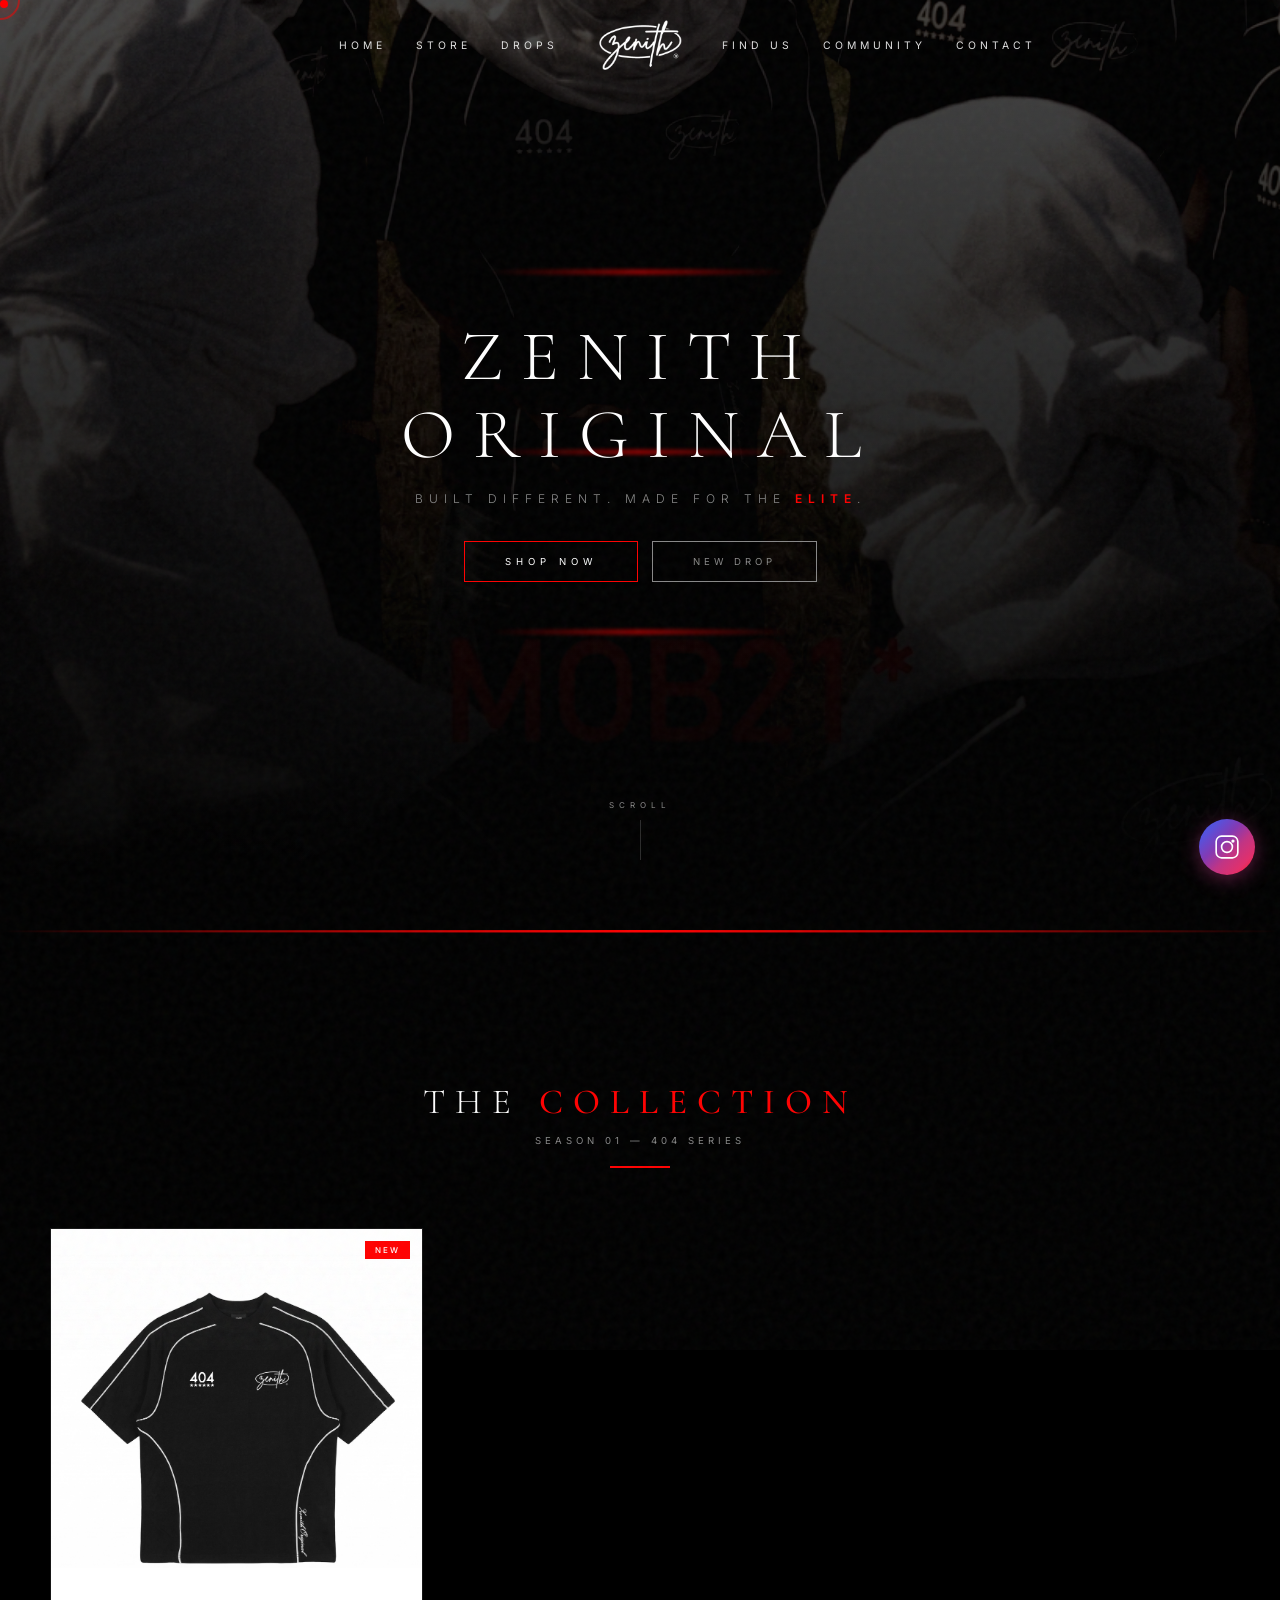
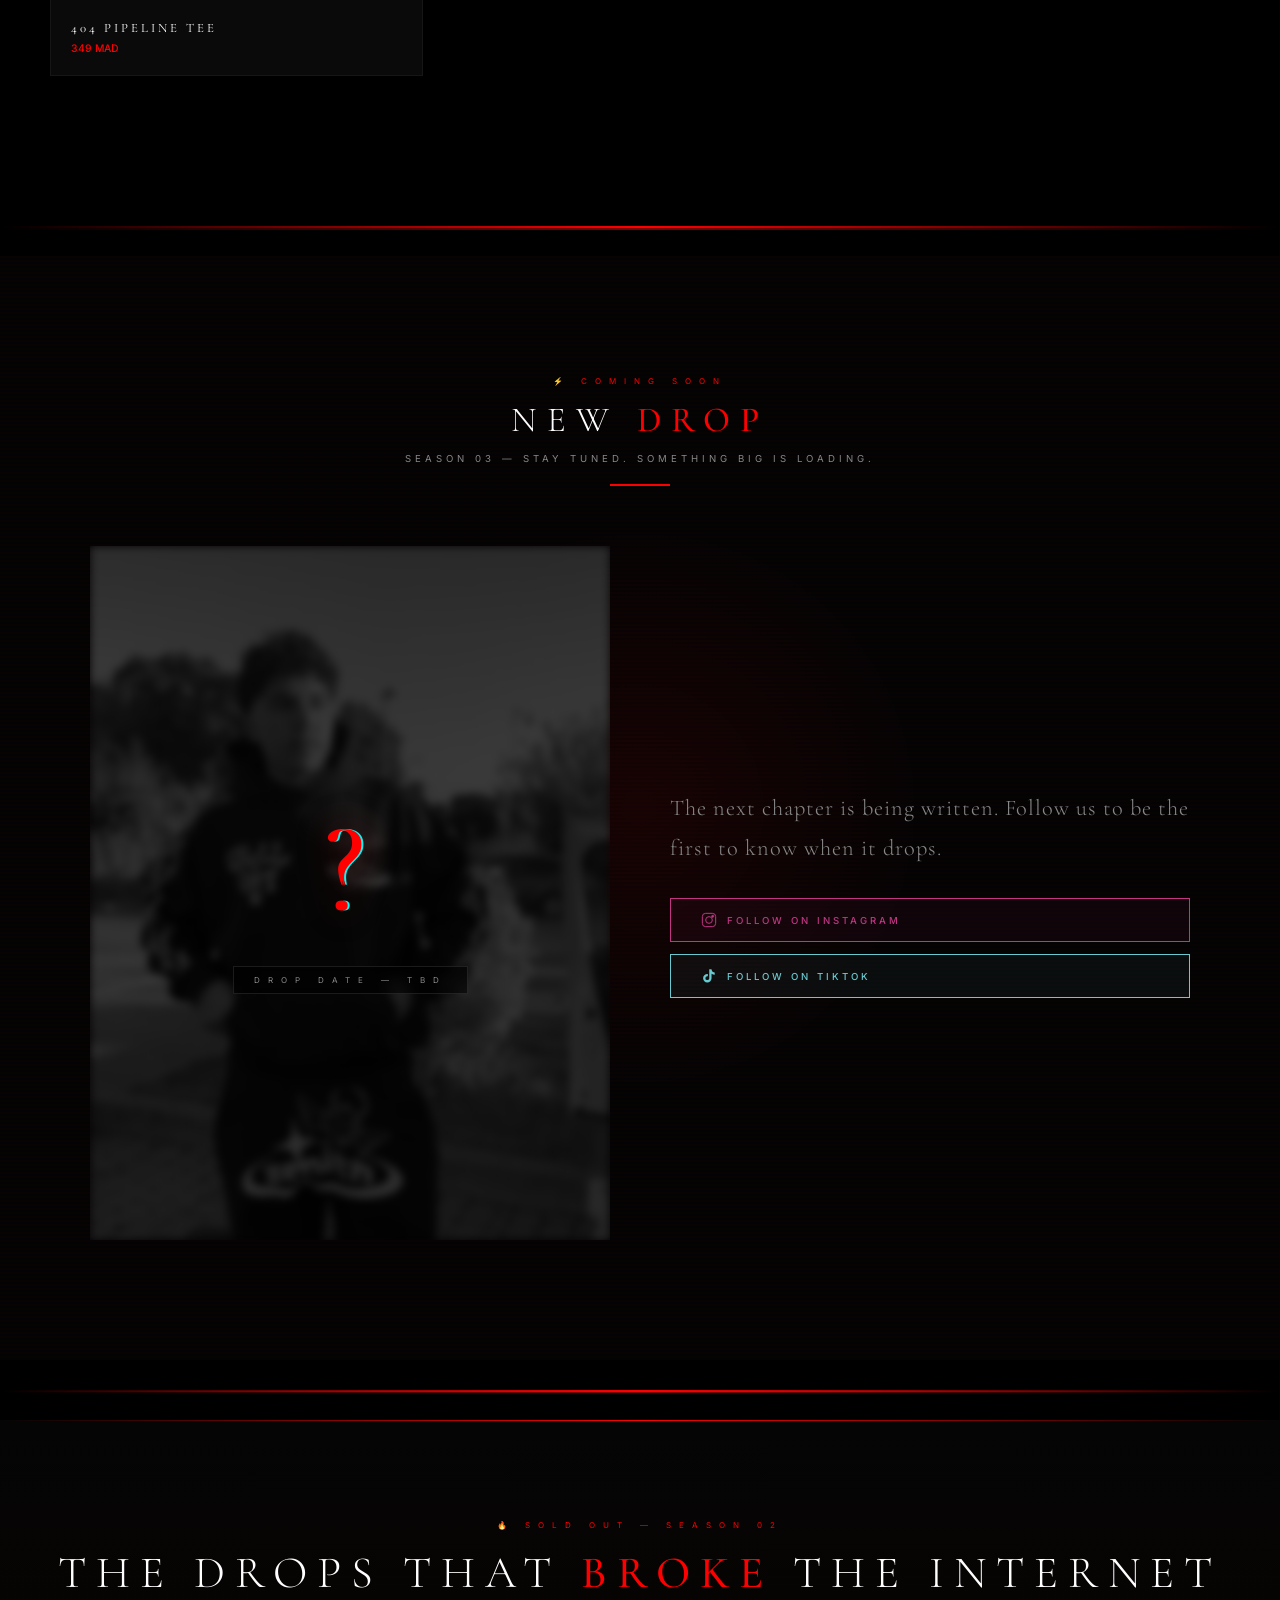
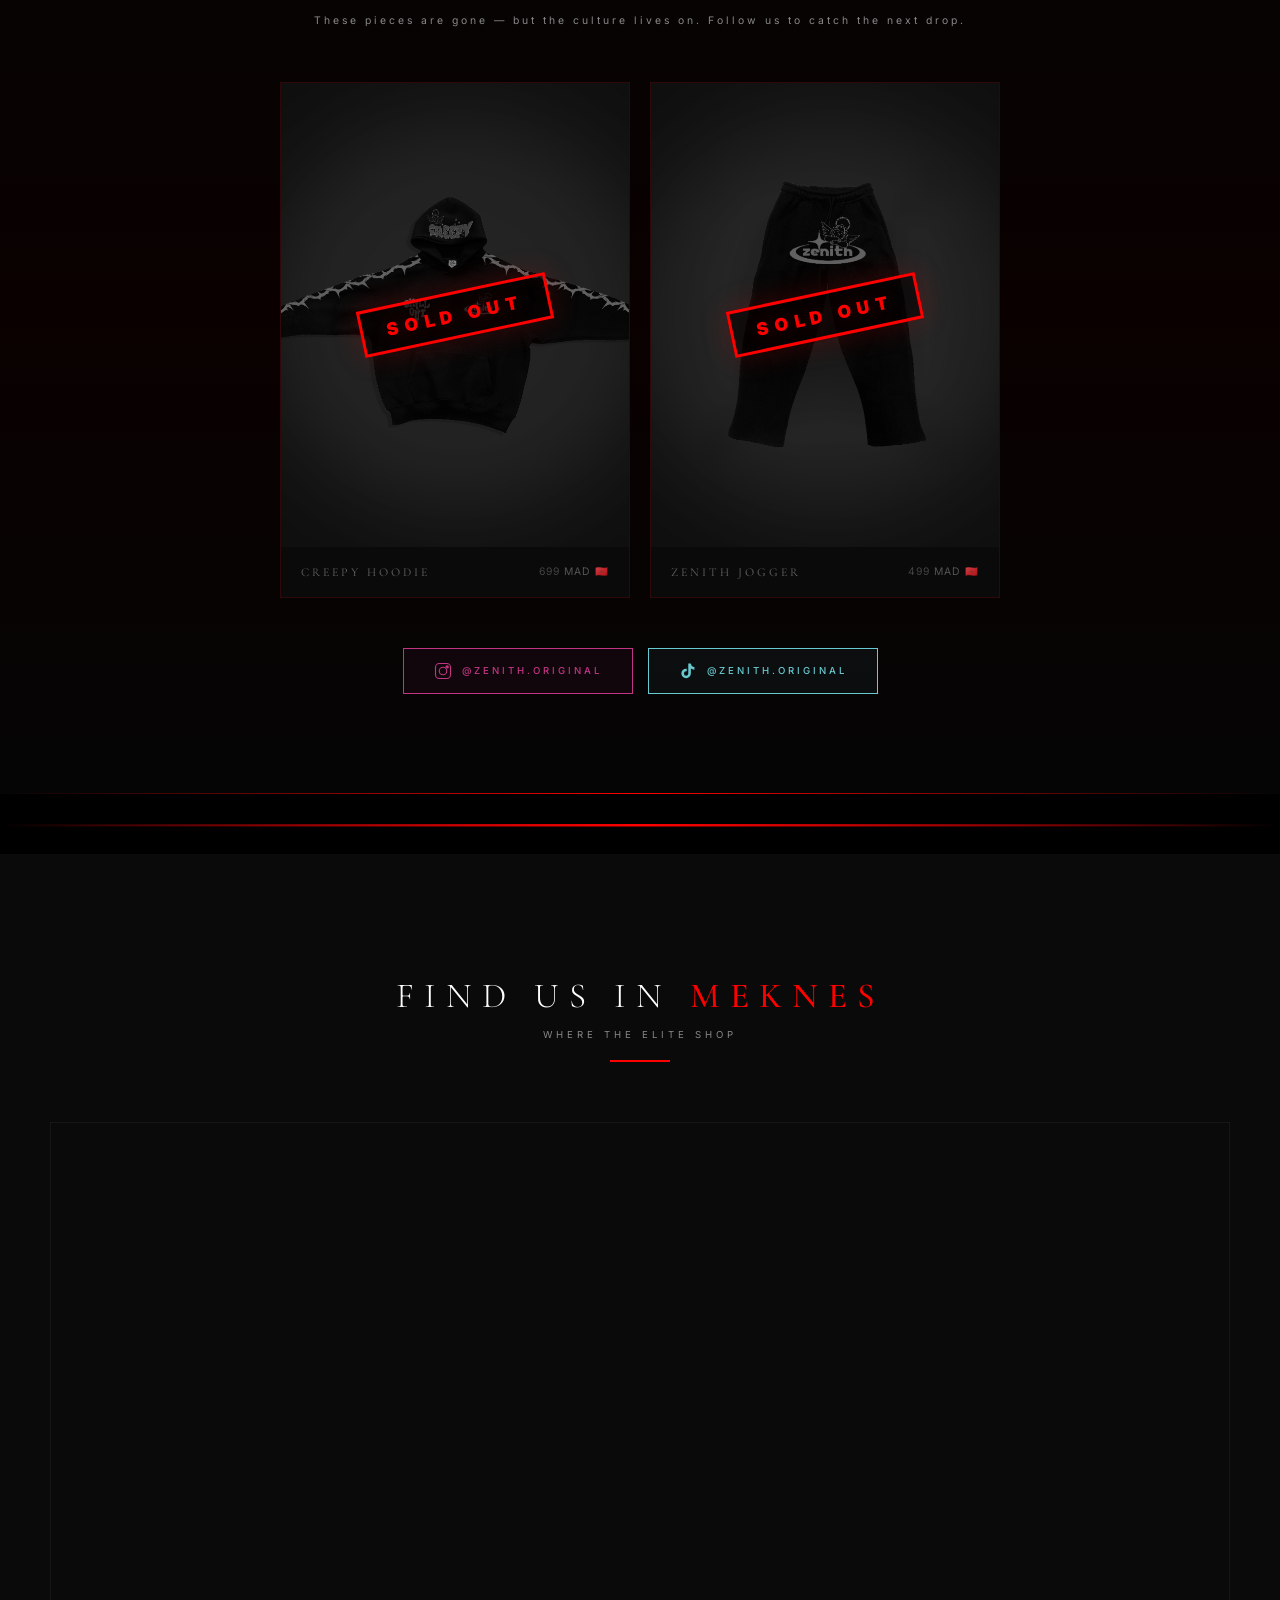
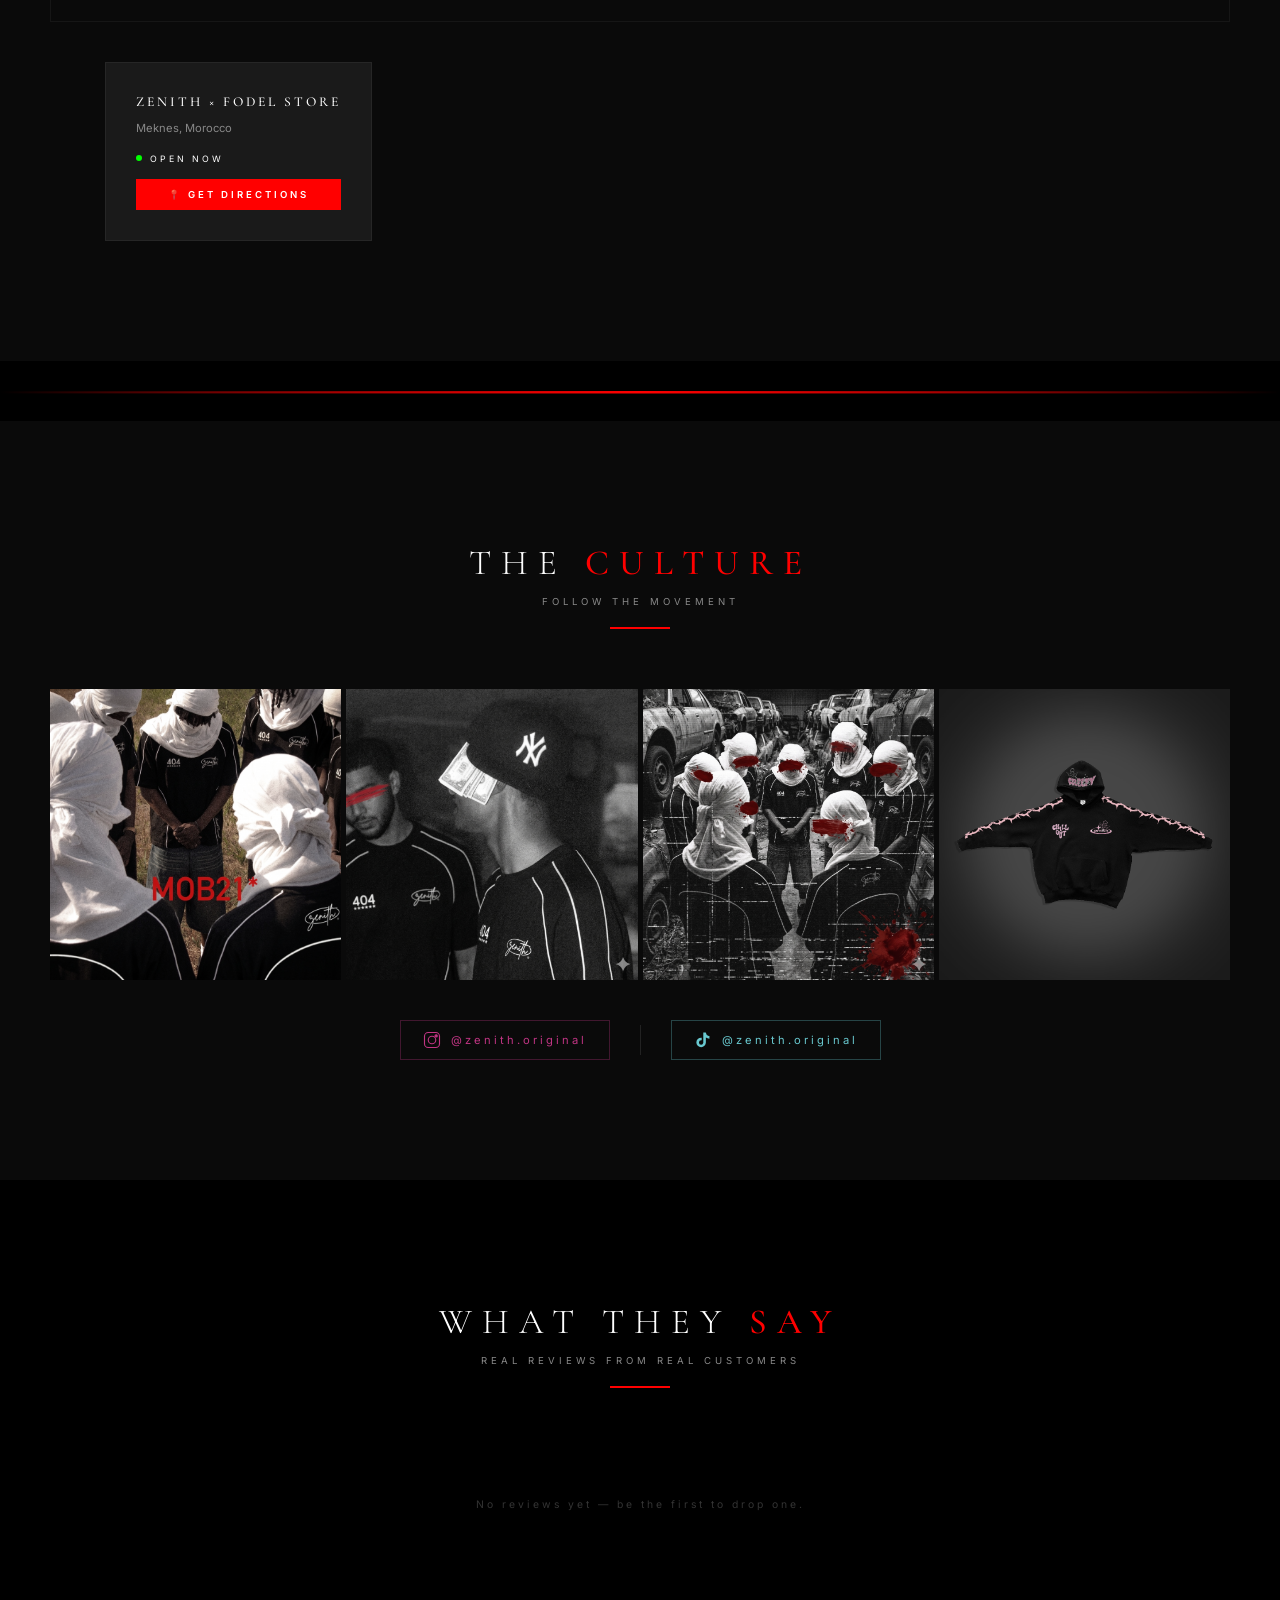
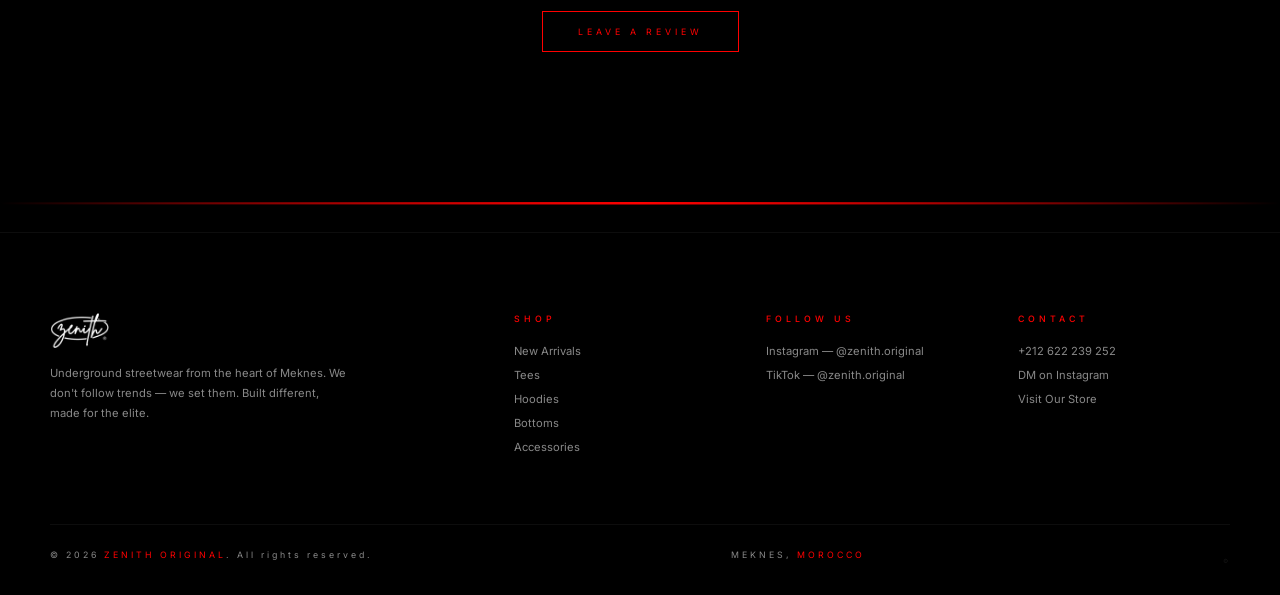
<file: index.html>
<!DOCTYPE html>
<html lang="en">
<head>
  <meta charset="UTF-8">
  <meta name="viewport" content="width=device-width, initial-scale=1.0">
  <meta name="description" content="ZENITH ORIGINAL — Underground streetwear from Meknes, Morocco. Built different. Made for the elite.">
  <title>ZENITH ORIGINAL — Built Different</title>
  <link rel="stylesheet" href="styles.css">
  <link rel="icon" type="image/svg+xml" href="data:image/svg+xml,%3Csvg xmlns='http://www.w3.org/2000/svg' viewBox='0 0 32 32'%3E%3Ctext y='28' font-size='28'%3E⚡%3C/text%3E%3C/svg%3E">
</head>
<body>
  <!-- Custom Cursor -->
  <div class="cursor-dot" id="cursorDot"></div>
  <div class="cursor-ring" id="cursorRing"></div>

  <!-- Grain Overlay -->
  <div class="grain-overlay"></div>

  <!-- Red Flash Effect -->
  <div class="red-flash" id="redFlash"></div>

  <!-- Loading Screen -->
  <div class="loading-screen" id="loadingScreen">
    <div class="loading-logo">
      <img src="assets/images/logo-new.png" alt="Zenith Logo">
    </div>
    <div class="loading-bar-container">
      <div class="loading-bar" id="loadingBar"></div>
    </div>
    <div class="loading-text">INITIALIZING</div>
  </div>

  <!-- Navbar -->
  <nav class="navbar" id="navbar">
    <div class="nav-links nav-left">
      <a href="#home">Home</a>
      <a href="#store">Store</a>
      <a href="#drop">Drops</a>
    </div>
    <a href="#" class="nav-logo">
      <img src="assets/images/logo-new.png" alt="Zenith Original">
    </a>
    <div class="nav-links nav-right">
      <a href="#locator">Find Us</a>
      <a href="#instagram">Community</a>
      <a href="tel:0622239252">Contact</a>
    </div>
    <button class="hamburger" id="hamburger" aria-label="Menu">
      <span></span><span></span><span></span>
    </button>
  </nav>

  <!-- Mobile Menu -->
  <div class="mobile-menu" id="mobileMenu">
    <a href="#home">Home</a>
    <a href="#store">Store</a>
    <a href="#drop">Drops</a>
    <a href="#locator">Find Us</a>
    <a href="#instagram">Community</a>
    <a href="tel:0622239252">Contact</a>
  </div>

  <!-- Hero Section -->
  <section class="hero" id="home">
    <div class="hero-bg">
      <div class="hero-slide active">
        <img src="assets/images/hero-crew.jpg" alt="Zenith Crew MOB21">
      </div>
      <div class="hero-slide">
        <img src="assets/images/hero-money.jpg" alt="Zenith Money">
      </div>
      <div class="hero-slide">
        <img src="assets/images/hero-redstreak.jpg" alt="Zenith Red Streak">
      </div>
    </div>
    <div class="hero-overlay"></div>
    <div class="hero-red-streak" style="top:30%"></div>
    <div class="hero-red-streak" style="top:50%"></div>
    <div class="hero-red-streak" style="top:70%"></div>
    <div class="hero-content">
      <h1 id="heroTitle">ZENITH<br>ORIGINAL</h1>
      <p class="subtitle">Built different. Made for the <span>elite</span>.</p>
      <div class="hero-cta-group">
        <a href="#store" class="hero-cta">Shop Now</a>
        <a href="#drop" class="hero-cta hero-cta-drop">New Drop</a>
      </div>
    </div>
    <div class="scroll-indicator">
      <span>Scroll</span>
      <div class="scroll-line"></div>
    </div>
  </section>

  <!-- Glitch Divider -->
  <div class="glitch-divider"></div>

  <!-- Store Section -->
  <section class="store-section" id="store">
    <div class="section-header reveal">
      <h2>THE <span>COLLECTION</span></h2>
      <p>Season 01 — 404 Series</p>
      <div class="section-divider"></div>
    </div>
    <div class="product-grid" id="collectionGrid">
      <!-- Products loaded dynamically from localStorage -->
    </div>
  </section>

  <!-- Glitch Divider -->
  <div class="glitch-divider"></div>

  <!-- New Drop Section (Coming Soon Teaser) -->
  <section class="drop-section drop-teaser" id="drop">
    <div class="drop-teaser-bg"></div>
    <div class="section-header reveal">
      <div class="drop-teaser-badge">⚡ COMING SOON</div>
      <h2>NEW <span>DROP</span></h2>
      <p>Season 03 — Stay tuned. Something big is loading.</p>
      <div class="section-divider"></div>
    </div>
    <div class="drop-teaser-content reveal">
      <div class="drop-teaser-img">
        <img src="assets/images/drop-model.jpg" alt="Zenith Drop Teaser">
        <div class="drop-teaser-overlay">
          <div class="drop-teaser-glitch">?</div>
          <p class="drop-teaser-hint">DROP DATE — TBD</p>
        </div>
      </div>
      <div class="drop-teaser-info">
        <p class="drop-teaser-desc">The next chapter is being written. Follow us to be the first to know when it drops.</p>
        <div class="drop-teaser-socials">
          <a href="https://instagram.com/zenith.original" target="_blank" class="fso-social-btn fso-ig">
            <svg width="16" height="16" viewBox="0 0 24 24" fill="none" stroke="currentColor" stroke-width="1.5"><rect x="2" y="2" width="20" height="20" rx="5"/><circle cx="12" cy="12" r="5"/><circle cx="17.5" cy="6.5" r="1.5" fill="currentColor"/></svg>
            Follow on Instagram
          </a>
          <a href="https://tiktok.com/@zenith.original" target="_blank" class="fso-social-btn fso-tt">
            <svg width="16" height="16" viewBox="0 0 24 24" fill="currentColor"><path d="M19.59 6.69a4.83 4.83 0 01-3.77-4.25V2h-3.45v13.67a2.89 2.89 0 01-2.88 2.5 2.89 2.89 0 01-2.89-2.89 2.89 2.89 0 012.89-2.89c.28 0 .54.04.79.1V9.01a6.33 6.33 0 00-.79-.05 6.34 6.34 0 00-6.34 6.34 6.34 6.34 0 006.34 6.34 6.34 6.34 0 006.33-6.34V8.75a8.16 8.16 0 004.77 1.53V6.83a4.85 4.85 0 01-1-.14z"/></svg>
            Follow on TikTok
          </a>
        </div>
      </div>
    </div>
  </section>

  <!-- Glitch Divider -->
  <div class="glitch-divider"></div>

  <!-- Sold Out Archive (directly below New Drop) -->
  <section class="featured-soldout-section" id="featured">
    <div class="fso-banner reveal">
      <div class="fso-label">🔥 SOLD OUT — SEASON 02</div>
      <h2>THE DROPS THAT <span>BROKE</span> THE INTERNET</h2>
      <p>These pieces are gone — but the culture lives on. Follow us to catch the next drop.</p>
      <div class="fso-grid" id="featuredSoldOutGrid">
        <!-- Rendered by JS -->
      </div>
      <div class="fso-socials">
        <a href="https://instagram.com/zenith.original" target="_blank" class="fso-social-btn fso-ig">
          <svg width="18" height="18" viewBox="0 0 24 24" fill="none" stroke="currentColor" stroke-width="1.5"><rect x="2" y="2" width="20" height="20" rx="5"/><circle cx="12" cy="12" r="5"/><circle cx="17.5" cy="6.5" r="1.5" fill="currentColor"/></svg>
          @zenith.original
        </a>
        <a href="https://tiktok.com/@zenith.original" target="_blank" class="fso-social-btn fso-tt">
          <svg width="18" height="18" viewBox="0 0 24 24" fill="currentColor"><path d="M19.59 6.69a4.83 4.83 0 01-3.77-4.25V2h-3.45v13.67a2.89 2.89 0 01-2.88 2.5 2.89 2.89 0 01-2.89-2.89 2.89 2.89 0 012.89-2.89c.28 0 .54.04.79.1V9.01a6.33 6.33 0 00-.79-.05 6.34 6.34 0 00-6.34 6.34 6.34 6.34 0 006.34 6.34 6.34 6.34 0 006.33-6.34V8.75a8.16 8.16 0 004.77 1.53V6.83a4.85 4.85 0 01-1-.14z"/></svg>
          @zenith.original
        </a>
      </div>
    </div>
  </section>

  <!-- Glitch Divider -->
  <div class="glitch-divider"></div>

  <!-- Store Locator -->
  <section class="locator-section" id="locator">
    <div class="section-header reveal">
      <h2>FIND US IN <span>MEKNES</span></h2>
      <p>Where the elite shop</p>
      <div class="section-divider"></div>
    </div>
    <div class="map-container reveal">
      <iframe
        src="https://www.google.com/maps/embed?pb=!1m14!1m8!1m3!1d3000!2d-5.4891853!3d33.9115107!3m2!1i1024!2i768!4f13.1!3m3!1m2!1s0x0%3A0x0!2zMzPCsDU0JzQxLjQiTiA1wrAyOScyMS4xIlc!5e0!3m2!1sen!2sma!4v1697000000000!5m2!1sen!2sma"
        allowfullscreen="" loading="lazy"
        referrerpolicy="no-referrer-when-downgrade"
        title="Zenith Original — Fodel Store, Meknes">
      </iframe>
    </div>
    <div class="store-cards">
      <a href="https://www.google.com/maps/dir/?api=1&destination=33.9115107,-5.4891853" target="_blank" class="store-card reveal reveal-delay-1" id="fodelStoreCard" style="text-decoration:none;color:inherit;display:block;cursor:pointer;">
        <h3>ZENITH × FODEL STORE</h3>
        <p class="store-addr">Meknes, Morocco</p>
        <div class="store-status">
          <div class="status-dot"></div>
          <span>Open Now</span>
        </div>
        <div class="store-direction-btn">📍 GET DIRECTIONS</div>
      </a>
    </div>
  </section>

  <!-- Glitch Divider -->
  <div class="glitch-divider"></div>

  <!-- Social Section -->
  <section class="insta-section" id="instagram">
    <div class="section-header reveal">
      <h2>THE <span>CULTURE</span></h2>
      <p>Follow the movement</p>
      <div class="section-divider"></div>
    </div>
    <div class="insta-grid">
      <div class="insta-item reveal reveal-delay-1">
        <img src="assets/images/hero-crew.jpg" alt="Zenith Instagram">
        <div class="insta-icon">
          <svg width="20" height="20" viewBox="0 0 24 24" fill="none" stroke="currentColor" stroke-width="1.5"><rect x="2" y="2" width="20" height="20" rx="5"/><circle cx="12" cy="12" r="5"/><circle cx="17.5" cy="6.5" r="1.5" fill="currentColor"/></svg>
        </div>
      </div>
      <div class="insta-item reveal reveal-delay-2">
        <img src="assets/images/hero-money.jpg" alt="Zenith Instagram">
        <div class="insta-icon">
          <svg width="20" height="20" viewBox="0 0 24 24" fill="none" stroke="currentColor" stroke-width="1.5"><rect x="2" y="2" width="20" height="20" rx="5"/><circle cx="12" cy="12" r="5"/><circle cx="17.5" cy="6.5" r="1.5" fill="currentColor"/></svg>
        </div>
      </div>
      <div class="insta-item reveal reveal-delay-3">
        <img src="assets/images/hero-redstreak.jpg" alt="Zenith Instagram">
        <div class="insta-icon">
          <svg width="20" height="20" viewBox="0 0 24 24" fill="none" stroke="currentColor" stroke-width="1.5"><rect x="2" y="2" width="20" height="20" rx="5"/><circle cx="12" cy="12" r="5"/><circle cx="17.5" cy="6.5" r="1.5" fill="currentColor"/></svg>
        </div>
      </div>
      <div class="insta-item reveal reveal-delay-4">
        <img src="assets/images/drop-hoodie-front.png" alt="Zenith Instagram">
        <div class="insta-icon">
          <svg width="20" height="20" viewBox="0 0 24 24" fill="none" stroke="currentColor" stroke-width="1.5"><rect x="2" y="2" width="20" height="20" rx="5"/><circle cx="12" cy="12" r="5"/><circle cx="17.5" cy="6.5" r="1.5" fill="currentColor"/></svg>
        </div>
      </div>
    </div>
    <div class="social-handles-row reveal">
      <a href="https://instagram.com/zenith.original" target="_blank" class="social-handle-link ig-link">
        <svg width="18" height="18" viewBox="0 0 24 24" fill="none" stroke="currentColor" stroke-width="1.5"><rect x="2" y="2" width="20" height="20" rx="5"/><circle cx="12" cy="12" r="5"/><circle cx="17.5" cy="6.5" r="1.5" fill="currentColor"/></svg>
        <span>@zenith.original</span>
      </a>
      <div class="social-handles-divider"></div>
      <a href="https://tiktok.com/@zenith.original" target="_blank" class="social-handle-link tt-link">
        <svg width="18" height="18" viewBox="0 0 24 24" fill="currentColor"><path d="M19.59 6.69a4.83 4.83 0 01-3.77-4.25V2h-3.45v13.67a2.89 2.89 0 01-2.88 2.5 2.89 2.89 0 01-2.89-2.89 2.89 2.89 0 012.89-2.89c.28 0 .54.04.79.1V9.01a6.33 6.33 0 00-.79-.05 6.34 6.34 0 00-6.34 6.34 6.34 6.34 0 006.34 6.34 6.34 6.34 0 006.33-6.34V8.75a8.16 8.16 0 004.77 1.53V6.83a4.85 4.85 0 01-1-.14z"/></svg>
        <span>@zenith.original</span>
      </a>
    </div>
  </section>

  <!-- Reviews Section -->
  <section class="reviews-section" id="reviews">
    <div class="section-header reveal">
      <h2>WHAT THEY <span>SAY</span></h2>
      <p>Real reviews from real customers</p>
      <div class="section-divider"></div>
    </div>
    <div class="reviews-grid" id="reviewsGrid">
      <p class="empty-reviews">No reviews yet — be the first to drop one.</p>
    </div>
  </section>

  <!-- Glitch Divider -->
  <div class="glitch-divider"></div>

  <!-- Footer -->
  <footer class="footer">
    <div class="footer-content">
      <div class="footer-brand">
        <img src="assets/images/logo-new.png" alt="Zenith Original">
        <p>Underground streetwear from the heart of Meknes. We don't follow trends — we set them. Built different, made for the elite.</p>
      </div>
      <div class="footer-col">
        <h4>Shop</h4>
        <a href="#store">New Arrivals</a>
        <a href="#store">Tees</a>
        <a href="#store">Hoodies</a>
        <a href="#store">Bottoms</a>
        <a href="#store">Accessories</a>
      </div>
      <div class="footer-col">
        <h4>Follow Us</h4>
        <a href="https://instagram.com/zenith.original" target="_blank">Instagram — @zenith.original</a>
        <a href="https://tiktok.com/@zenith.original" target="_blank">TikTok — @zenith.original</a>
      </div>
      <div class="footer-col">
        <h4>Contact</h4>
        <a href="tel:0622239252">+212 622 239 252</a>
        <a href="https://instagram.com/zenith.original" target="_blank">DM on Instagram</a>
        <a href="#locator">Visit Our Store</a>
      </div>
    </div>
    <div class="footer-bottom">
      <p>&copy; 2026 <span>ZENITH ORIGINAL</span>. All rights reserved.</p>
      <p>MEKNES, <span>MOROCCO</span></p>
      <a href="admin.html" style="display:inline-block;margin-top:12px;font-size:0.4rem;color:#151515;letter-spacing:2px;text-decoration:none;font-family:var(--font-secondary);transition:color 0.3s;cursor:default;" onmouseenter="this.style.color='#333'" onmouseleave="this.style.color='#151515'">⚙</a>
    </div>
  </footer>

  <!-- Instagram Floating Button -->
  <a href="https://instagram.com/zenith.original" target="_blank" class="ig-float" id="igFloat" aria-label="Instagram">
    <svg width="26" height="26" viewBox="0 0 24 24" fill="none" stroke="#fff" stroke-width="1.5"><rect x="2" y="2" width="20" height="20" rx="5"/><circle cx="12" cy="12" r="5"/><circle cx="17.5" cy="6.5" r="1.5" fill="#fff" stroke="none"/></svg>
  </a>

  <!-- Review Modal -->
  <div class="order-modal-overlay" id="reviewModal">
    <div class="order-modal review-modal-box">
      <button class="modal-close" id="reviewModalClose">&times;</button>
      <h3 class="step-title">LEAVE A REVIEW</h3>
      <p class="review-subtitle">Share your experience with Zenith Original</p>
      <input type="text" id="reviewName" placeholder="Your Name">
      <div class="star-input" id="starInput">
        <span data-star="1">★</span>
        <span data-star="2">★</span>
        <span data-star="3">★</span>
        <span data-star="4">★</span>
        <span data-star="5">★</span>
      </div>
      <textarea id="reviewComment" placeholder="Tell us about your experience..." rows="4"></textarea>
      <button class="modal-next" id="submitReview">SUBMIT REVIEW</button>
    </div>
  </div>

  <script src="script.js"></script>
</body>
</html>
</file>
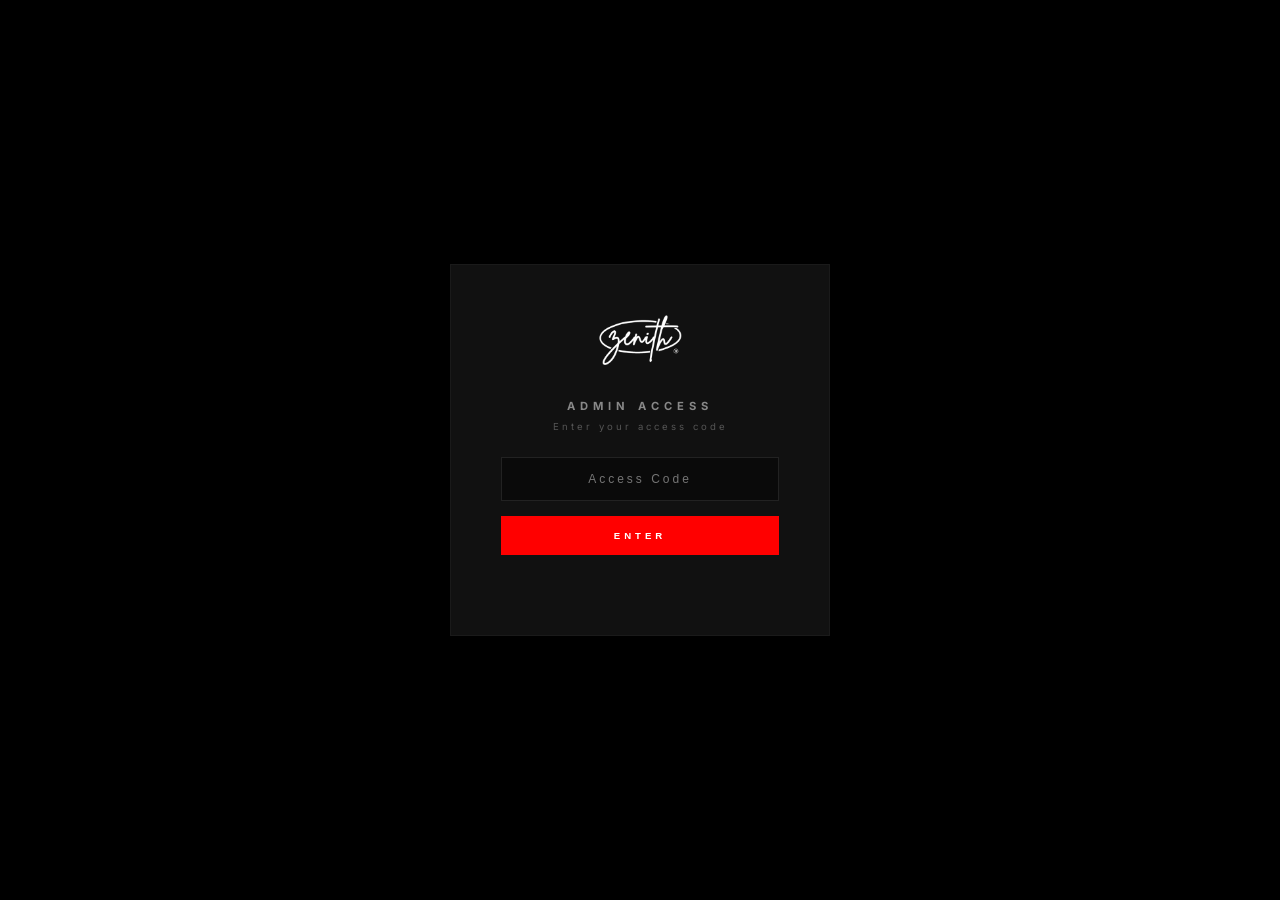
<file: admin.html>
<!DOCTYPE html>
<html lang="en">
<head>
  <meta charset="UTF-8">
  <meta name="viewport" content="width=device-width, initial-scale=1.0">
  <title>ZENITH — Admin Panel</title>
  <link rel="stylesheet" href="admin.css">
  <link rel="icon" type="image/svg+xml" href="data:image/svg+xml,%3Csvg xmlns='http://www.w3.org/2000/svg' viewBox='0 0 32 32'%3E%3Ctext y='28' font-size='28'%3E⚡%3C/text%3E%3C/svg%3E">
</head>
<body>
  <!-- Login Screen -->
  <div class="login-screen" id="loginScreen">
    <div class="login-box">
      <img src="assets/images/logo-new.png" alt="Zenith" class="login-logo">
      <h2>ADMIN ACCESS</h2>
      <p>Enter your access code</p>
      <input type="password" id="loginCode" placeholder="Access Code" autocomplete="off">
      <button id="loginBtn">ENTER</button>
      <div class="login-error" id="loginError"></div>
    </div>
  </div>

  <!-- Admin Dashboard -->
  <div class="admin-dashboard" id="adminDashboard" style="display:none">
    <header class="admin-header">
      <img src="assets/images/logo-new.png" alt="Zenith" class="admin-logo">
      <h1>CONTROL PANEL</h1>
      <button class="logout-btn" id="logoutBtn">LOGOUT</button>
    </header>

    <!-- Tabs -->
    <nav class="admin-tabs">
      <button class="tab-btn active" data-tab="orders">Orders <span class="badge" id="ordersBadge">0</span></button>
      <button class="tab-btn" data-tab="products">Products</button>
      <button class="tab-btn" data-tab="reviews">Reviews <span class="badge" id="reviewsBadge">0</span></button>
    </nav>

    <!-- Orders Tab -->
    <div class="tab-content active" id="tab-orders">
      <div class="tab-header">
        <h2>Customer Orders</h2>
        <div class="filter-bar">
          <button class="filter-btn active" data-filter="all">All</button>
          <button class="filter-btn" data-filter="new">New</button>
          <button class="filter-btn" data-filter="processing">Processing</button>
          <button class="filter-btn" data-filter="shipped">Shipped</button>
          <button class="filter-btn" data-filter="delivered">Delivered</button>
        </div>
      </div>
      <div class="orders-list" id="ordersList">
        <p class="empty-state">No orders yet</p>
      </div>
    </div>

    <!-- Products Tab -->
    <div class="tab-content" id="tab-products">
      <div class="tab-header">
        <h2>Product Management</h2>
        <button class="add-product-btn" id="addProductBtn">+ ADD PRODUCT</button>
      </div>
      <div class="products-admin-grid" id="productsAdminGrid"></div>
    </div>

    <!-- Reviews Tab -->
    <div class="tab-content" id="tab-reviews">
      <div class="tab-header"><h2>Customer Reviews</h2></div>
      <div class="reviews-list" id="reviewsList">
        <p class="empty-state">No reviews yet</p>
      </div>
    </div>
  </div>

  <!-- Add/Edit Product Modal -->
  <div class="product-modal-overlay" id="productModal">
    <div class="product-modal">
      <button class="modal-close-btn" id="productModalClose">&times;</button>
      <h3 class="pm-title" id="pmTitle">ADD NEW PRODUCT</h3>
      
      <div class="pm-form">
        <div class="pm-image-upload">
          <div class="pm-image-preview" id="pmImagePreview">
            <span class="pm-upload-icon">📷</span>
            <span class="pm-upload-text">Click to upload image</span>
          </div>
          <input type="file" id="pmImageInput" accept="image/*" style="display:none">
        </div>
        
        <div class="pm-fields">
          <label>Product Name</label>
          <input type="text" id="pmName" placeholder="e.g. Zenith Hoodie">
          
          <label>Price (MAD)</label>
          <input type="number" id="pmPrice" placeholder="e.g. 349">
          
          <label>Category</label>
          <select id="pmCategory">
            <option value="collection">Collection</option>
            <option value="drop">New Drop</option>
          </select>
          
          <label>Tag (optional)</label>
          <select id="pmTag">
            <option value="">None</option>
            <option value="New">New</option>
            <option value="Hot">Hot</option>
            <option value="Limited">Limited</option>
            <option value="New Drop">New Drop</option>
          </select>
        </div>
      </div>
      
      <input type="hidden" id="pmEditId" value="">
      <button class="pm-submit" id="pmSubmit">ADD PRODUCT</button>
    </div>
  </div>

  <script src="admin.js"></script>
</body>
</html>
</file>
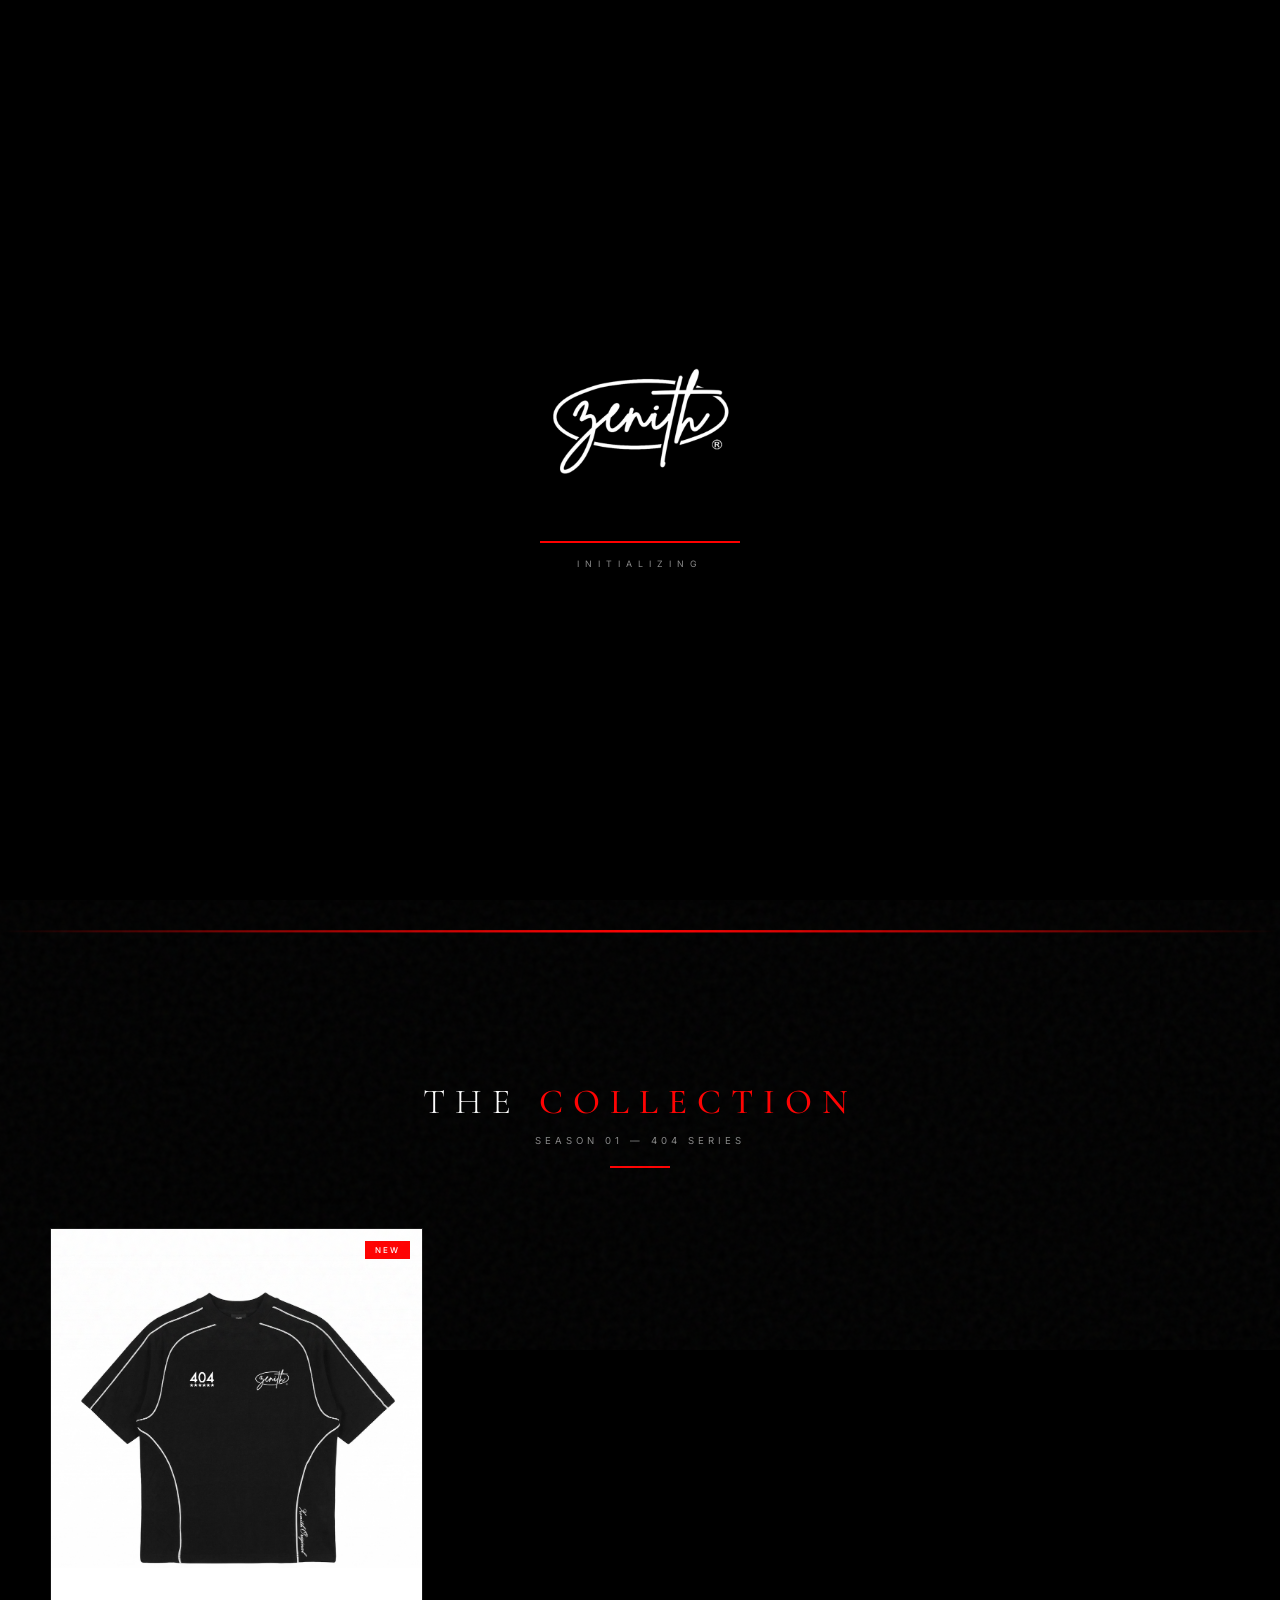
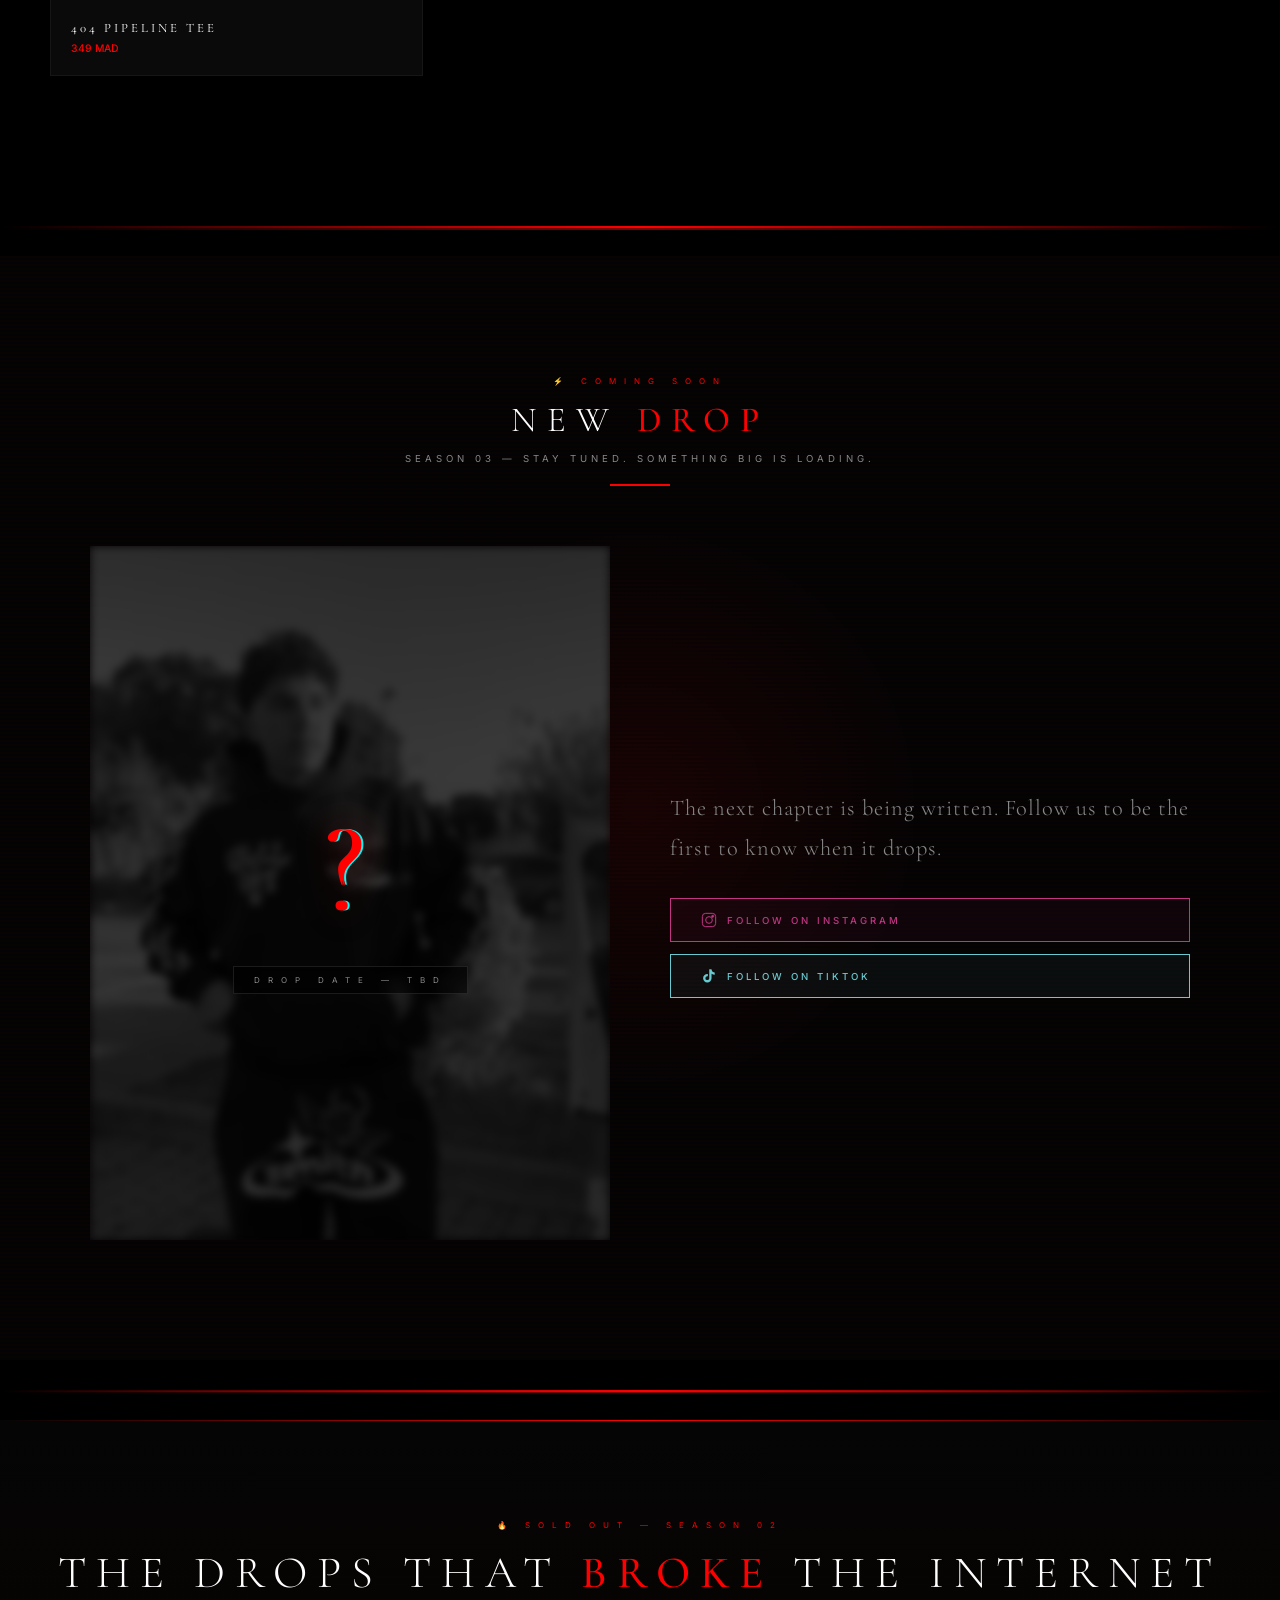
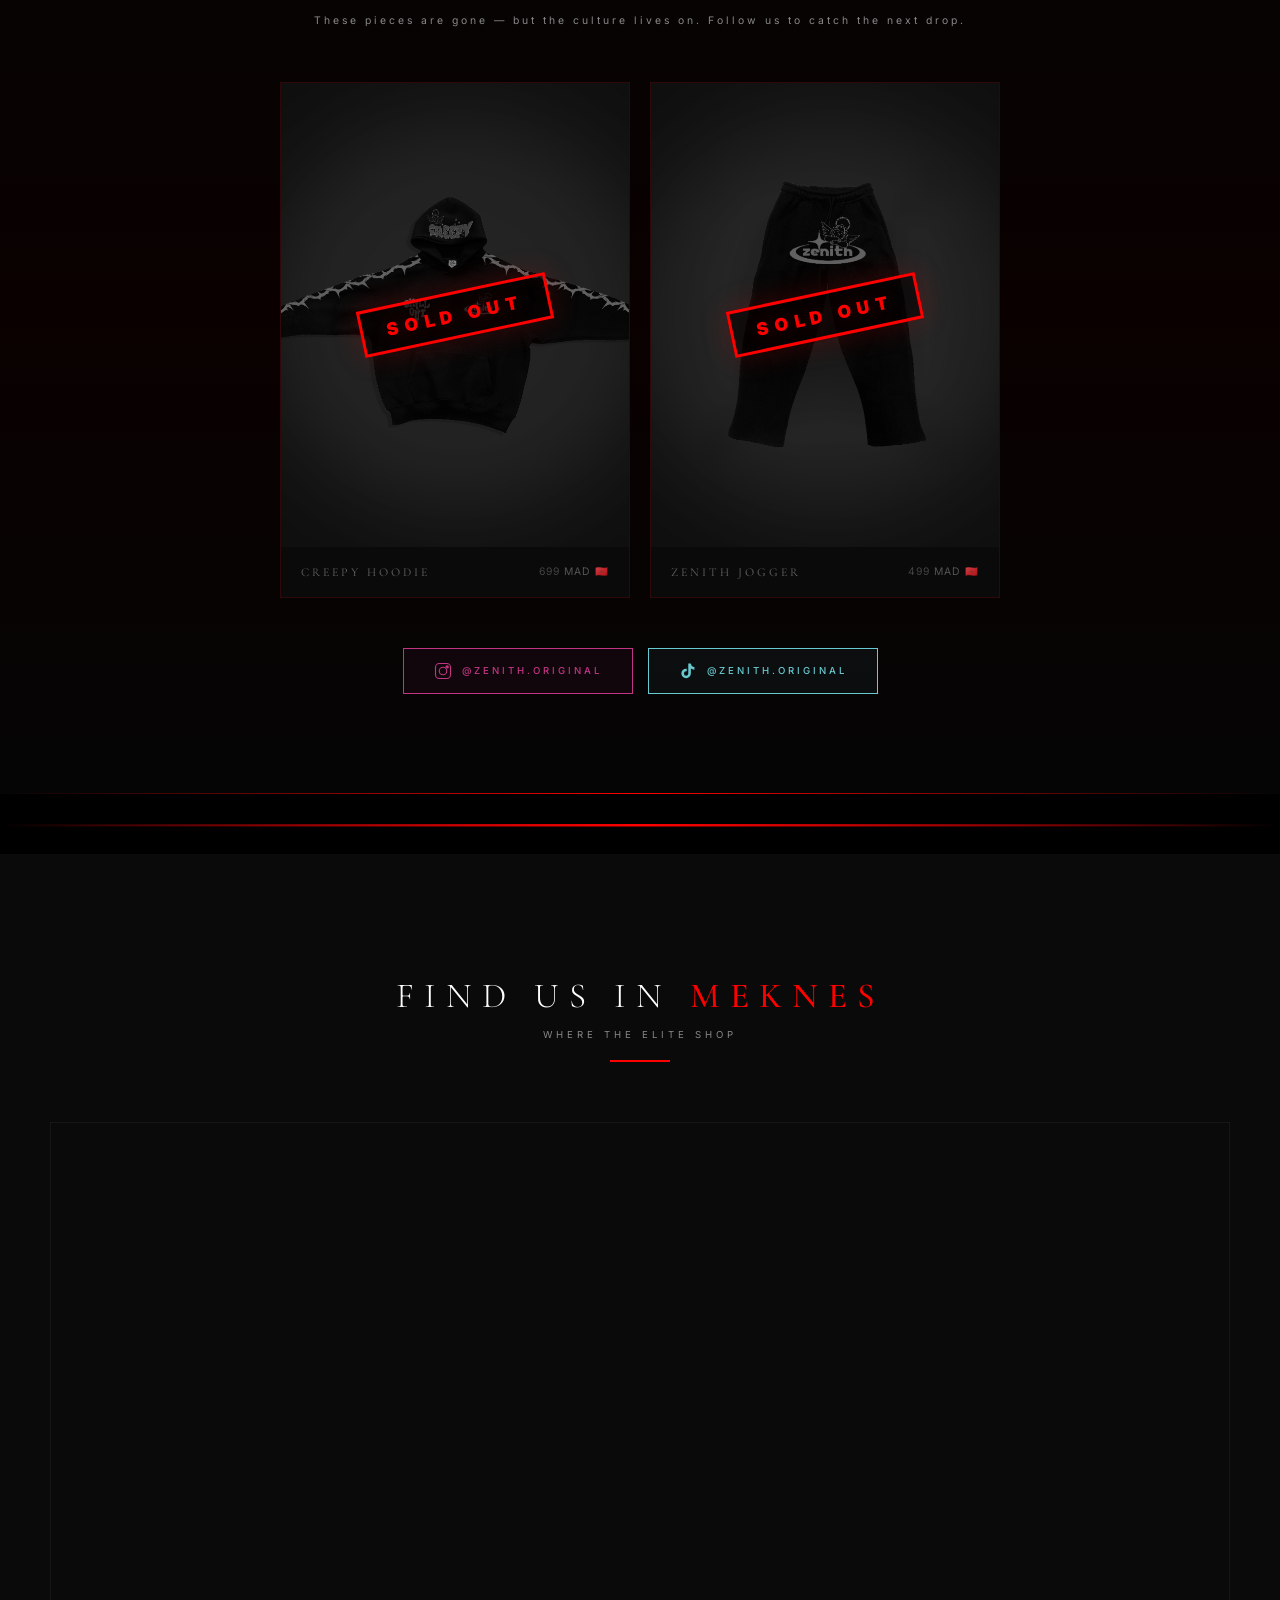
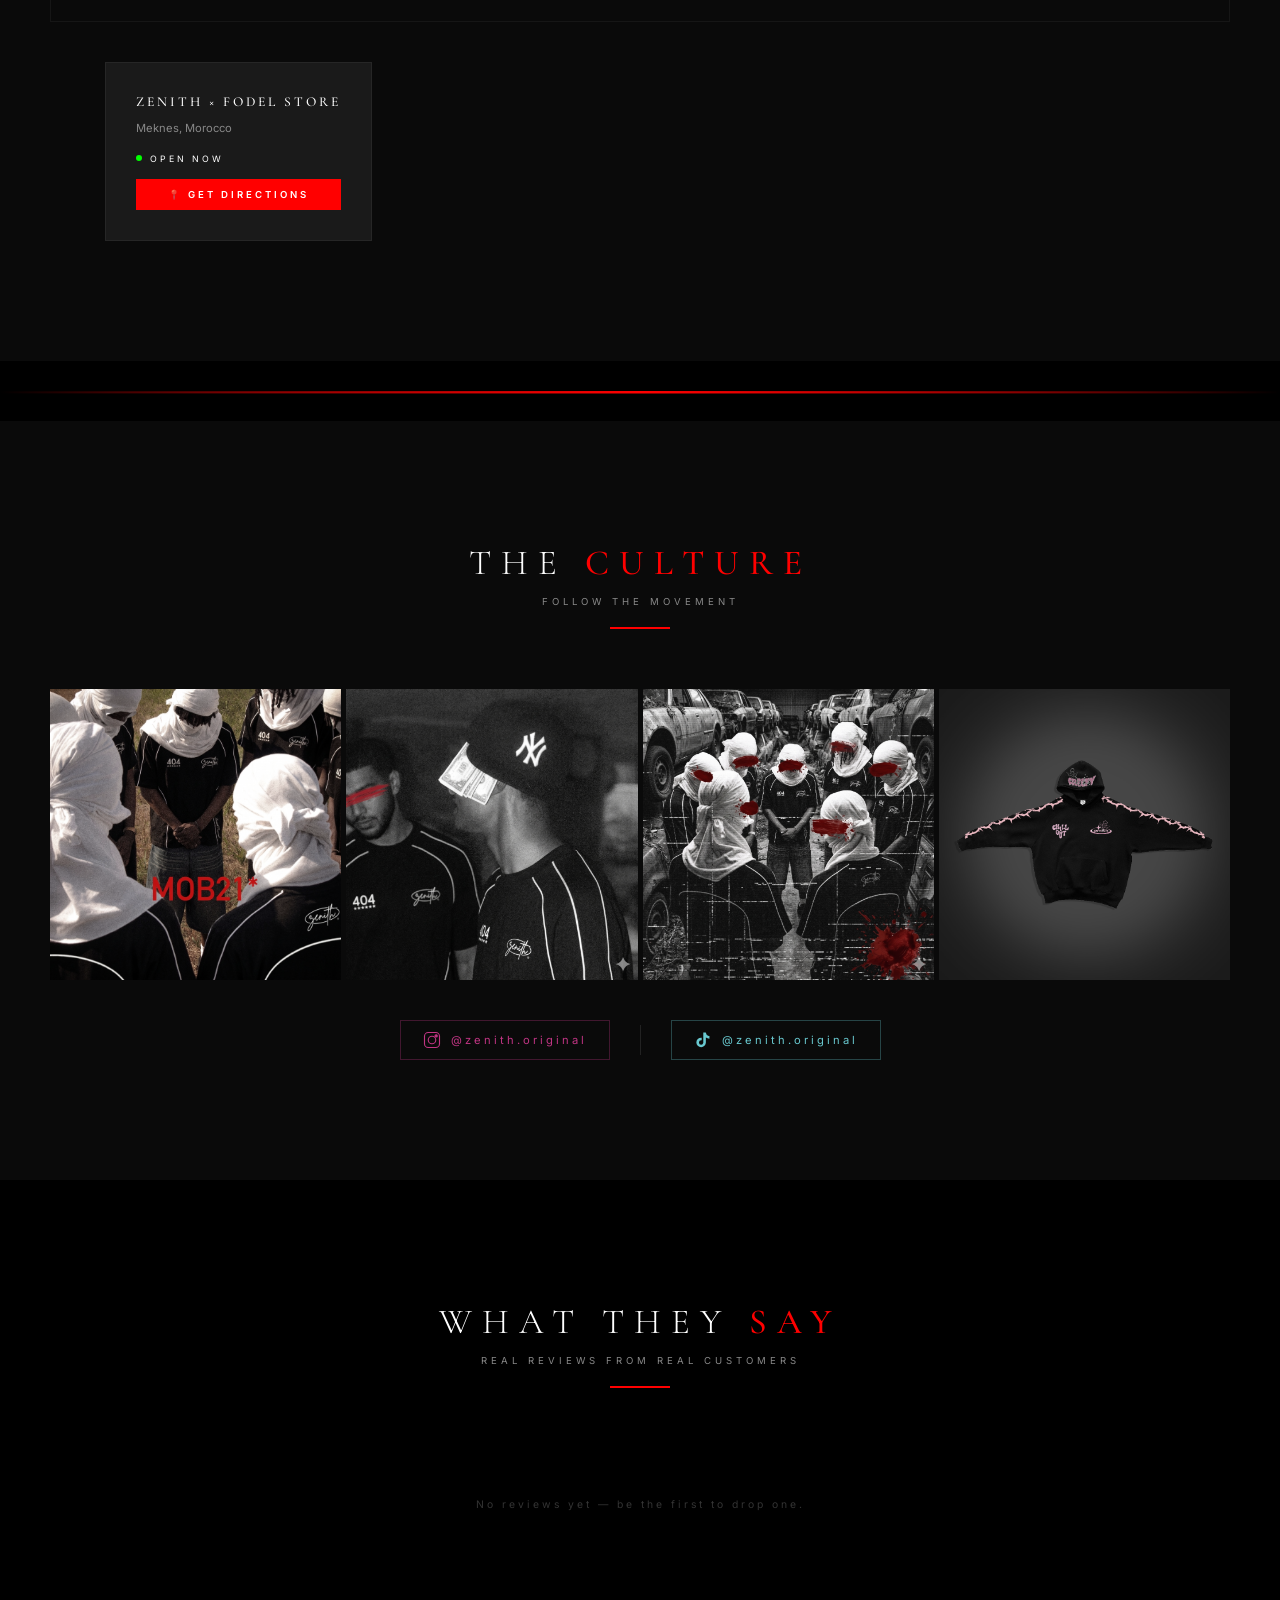
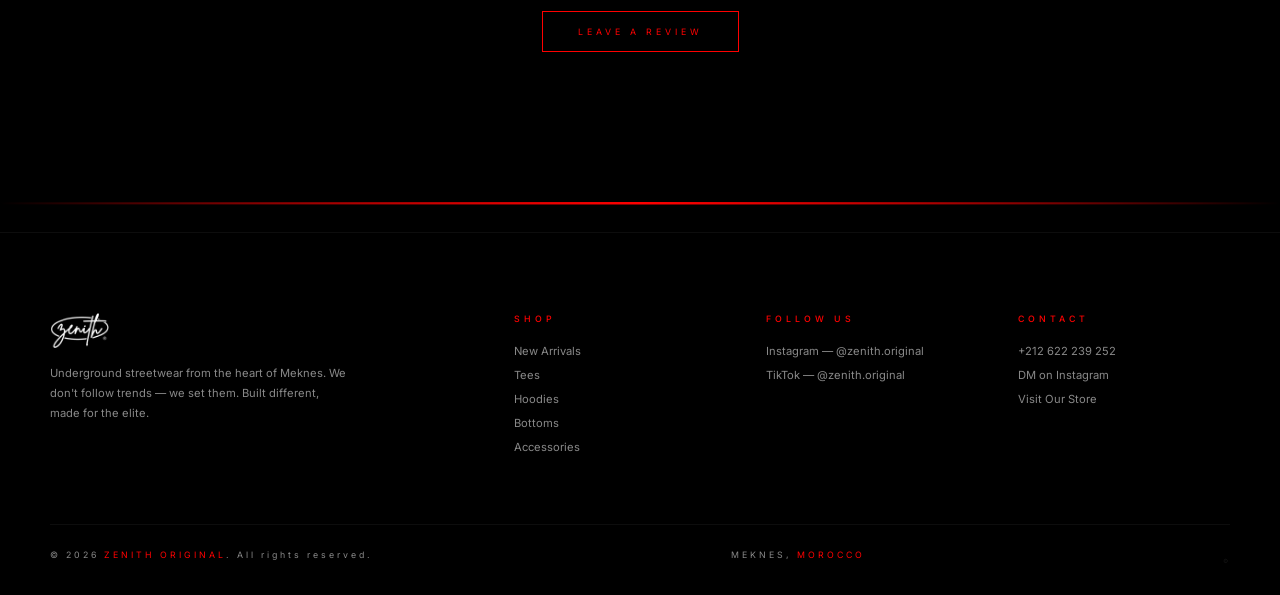
<file: product.html>
<!DOCTYPE html>
<html lang="en">
<head>
  <meta charset="UTF-8">
  <meta name="viewport" content="width=device-width, initial-scale=1.0, maximum-scale=5.0">
  <meta name="description" content="ZENITH ORIGINAL — Product Details">
  <title>ZENITH ORIGINAL — Product</title>
  <link rel="stylesheet" href="styles.css">
  <link rel="stylesheet" href="product.css">
  <link rel="icon" type="image/svg+xml" href="data:image/svg+xml,%3Csvg xmlns='http://www.w3.org/2000/svg' viewBox='0 0 32 32'%3E%3Ctext y='28' font-size='28'%3E⚡%3C/text%3E%3C/svg%3E">
</head>
<body class="product-page-body">
  <!-- Grain Overlay -->
  <div class="grain-overlay"></div>

  <!-- Top Bar -->
  <nav class="product-nav" id="productNav">
    <a href="index.html" class="pn-back" id="backBtn">
      <svg width="20" height="20" viewBox="0 0 24 24" fill="none" stroke="currentColor" stroke-width="1.5">
        <path d="M19 12H5M12 19l-7-7 7-7"/>
      </svg>
      <span>BACK</span>
    </a>
    <a href="index.html" class="pn-logo">
      <img src="assets/images/logo-new.png" alt="Zenith Original">
    </a>
    <a href="index.html#store" class="pn-store">STORE</a>
  </nav>

  <!-- Product Content -->
  <main class="product-detail" id="productDetail">
    <!-- Image Section -->
    <section class="pd-gallery">
      <div class="pd-image-main" id="pdMainImage">
        <img src="" alt="" id="pdImg">
        <div class="pd-zoom-hint" id="zoomHint">
          <svg width="18" height="18" viewBox="0 0 24 24" fill="none" stroke="currentColor" stroke-width="1.5">
            <circle cx="11" cy="11" r="8"/><path d="M21 21l-4.35-4.35"/>
            <path d="M11 8v6M8 11h6"/>
          </svg>
          <span>Tap to zoom</span>
        </div>
      </div>
      <div class="pd-thumbs" id="pdThumbs"></div>
    </section>

    <!-- Info Section -->
    <section class="pd-info">
      <div class="pd-breadcrumb">
        <a href="index.html">Home</a>
        <span>/</span>
        <a href="index.html#store">Store</a>
        <span>/</span>
        <span id="pdBreadcrumbName">Product</span>
      </div>

      <h1 class="pd-name" id="pdName">Loading...</h1>
      <div class="pd-price" id="pdPrice"></div>
      <div class="pd-currency-badge">
        <span class="flag-ma">🇲🇦</span>
        <span class="currency-label">MOROCCAN DIRHAM</span>
      </div>
      
      <div class="pd-sold-out-banner" id="pdSoldOutBanner" style="display:none">
        <span>SOLD OUT</span>
        <p>This item is currently unavailable</p>
      </div>

      <div class="pd-divider"></div>

      <!-- Description -->
      <div class="pd-section">
        <h3>DESCRIPTION</h3>
        <p class="pd-desc" id="pdDesc">Premium streetwear piece from ZENITH ORIGINAL. Crafted with high-quality materials for a bold, urban look. Designed in Meknes, Morocco.</p>
      </div>

      <!-- Size Selector -->
      <div class="pd-section" id="pdSizeSection">
        <h3>SELECT SIZE</h3>
        <div class="pd-sizes" id="pdSizes">
          <button class="pd-size-btn" data-size="S">S</button>
          <button class="pd-size-btn" data-size="M">M</button>
          <button class="pd-size-btn" data-size="L">L</button>
          <button class="pd-size-btn" data-size="XL">XL</button>
          <button class="pd-size-btn" data-size="XXL">XXL</button>
        </div>
        <div class="pd-size-guide">
          <button class="pd-size-guide-btn" id="sizeGuideBtn">📏 Size Guide</button>
        </div>
      </div>

      <!-- Size Guide Popup -->
      <div class="pd-size-guide-popup" id="sizeGuidePopup">
        <div class="sg-content">
          <button class="sg-close" id="sgClose">&times;</button>
          <h3>SIZE GUIDE</h3>
          <table>
            <thead><tr><th>Size</th><th>Chest</th><th>Length</th><th>Shoulders</th></tr></thead>
            <tbody>
              <tr><td>S</td><td>96 cm</td><td>68 cm</td><td>44 cm</td></tr>
              <tr><td>M</td><td>100 cm</td><td>70 cm</td><td>46 cm</td></tr>
              <tr><td>L</td><td>104 cm</td><td>72 cm</td><td>48 cm</td></tr>
              <tr><td>XL</td><td>108 cm</td><td>74 cm</td><td>50 cm</td></tr>
              <tr><td>XXL</td><td>112 cm</td><td>76 cm</td><td>52 cm</td></tr>
            </tbody>
          </table>
        </div>
      </div>

      <!-- Details -->
      <div class="pd-section">
        <h3>DETAILS</h3>
        <ul class="pd-details-list" id="pdDetailsList">
          <li><span>Material</span><span>100% Premium Cotton</span></li>
          <li><span>Fit</span><span>Oversized</span></li>
          <li><span>Color</span><span>Black</span></li>
          <li><span>Brand</span><span>ZENITH ORIGINAL</span></li>
          <li><span>Origin</span><span>Meknes, Morocco</span></li>
          <li><span>Care</span><span>Machine wash cold</span></li>
        </ul>
      </div>

      <!-- Order Buttons -->
      <div class="pd-order-section" id="pdOrderSection">
        <button class="pd-order-btn" id="pdOrderBtn">ORDER NOW</button>
        <p class="pd-order-note">Free delivery across Morocco 🇲🇦 • Paid on delivery</p>
      </div>

      <!-- Shipping Info -->
      <div class="pd-section pd-shipping">
        <div class="pd-ship-item">
          <span class="pd-ship-icon">🚚</span>
          <div><strong>Free Shipping</strong><p>Delivery across all Morocco 🇲🇦</p></div>
        </div>
        <div class="pd-ship-item">
          <span class="pd-ship-icon">📦</span>
          <div><strong>2-5 Business Days</strong><p>Standard delivery time</p></div>
        </div>
        <div class="pd-ship-item">
          <span class="pd-ship-icon">💬</span>
          <div><strong>Need Help?</strong><p><a href="https://instagram.com/zenith.original" target="_blank">DM us on Instagram</a></p></div>
        </div>
        <div class="pd-ship-item">
          <span class="pd-ship-icon">💵</span>
          <div><strong>Pay on Delivery</strong><p>Cash on delivery — all cities</p></div>
        </div>
      </div>
    </section>
  </main>

  <!-- Order Modal (same as main site) -->
  <div class="order-modal-overlay" id="orderModal">
    <div class="order-modal">
      <button class="modal-close" id="modalClose">&times;</button>
      <div class="modal-step active" id="step1">
        <h3 class="step-title">YOUR DETAILS</h3>
        <input type="text" id="orderName" placeholder="Full Name" required>
        <input type="tel" id="orderPhone" placeholder="Phone Number" required>
        <input type="text" id="orderCity" placeholder="City / Address" required>
        <button class="modal-next" id="confirmOrder">CONFIRM ORDER</button>
      </div>
      <div class="modal-step" id="step2">
        <div class="order-success">
          <div class="success-icon">✓</div>
          <h3>ORDER CONFIRMED</h3>
          <p class="order-number" id="orderNumber"></p>
          <p class="success-msg">We'll contact you shortly to confirm delivery.</p>
          <button class="modal-next" id="closeSuccess">CONTINUE SHOPPING</button>
        </div>
      </div>
    </div>
  </div>

  <!-- Zoom Overlay -->
  <div class="zoom-overlay" id="zoomOverlay">
    <button class="zoom-close" id="zoomClose">&times;</button>
    <div class="zoom-container" id="zoomContainer">
      <img src="" alt="" id="zoomImg">
    </div>
    <p class="zoom-hint-text">Pinch to zoom • Drag to move</p>
  </div>

  <script src="product.js"></script>

  <!-- Instagram Float -->
  <a href="https://instagram.com/zenith.original" target="_blank" class="ig-float" aria-label="Instagram">
    <svg width="26" height="26" viewBox="0 0 24 24" fill="none" stroke="#fff" stroke-width="1.5"><rect x="2" y="2" width="20" height="20" rx="5"/><circle cx="12" cy="12" r="5"/><circle cx="17.5" cy="6.5" r="1.5" fill="#fff" stroke="none"/></svg>
  </a>
</body>
</html>
</file>
<file: styles.css>
/* ========== IMPORTS ========== */
@import url('https://fonts.googleapis.com/css2?family=Cormorant+Garamond:ital,wght@0,300;0,400;0,500;0,600;0,700&family=Inter:wght@300;400;500;600;700&display=swap');

/* ========== CSS VARIABLES ========== */
:root {
  --black: #000000;
  --red: #FF0000;
  --red-dark: #CC0000;
  --red-glow: rgba(255, 0, 0, 0.4);
  --gray-dark: #0a0a0a;
  --gray-mid: #1a1a1a;
  --gray-light: #2a2a2a;
  --white: #ffffff;
  --white-soft: #e0e0e0;
  --white-muted: #888888;
  --font-primary: 'Cormorant Garamond', 'Georgia', serif;
  --font-secondary: 'Inter', sans-serif;
  --transition: all 0.3s cubic-bezier(0.25, 0.46, 0.45, 0.94);
  --transition-fast: all 0.15s ease;
}

/* ========== RESET ========== */
*, *::before, *::after { margin: 0; padding: 0; box-sizing: border-box; }
html { scroll-behavior: smooth; font-size: 16px; }
body {
  font-family: var(--font-secondary);
  background: var(--black);
  color: var(--white);
  overflow-x: hidden;
  cursor: none;
}
a { text-decoration: none; color: inherit; }
ul { list-style: none; }
img { max-width: 100%; display: block; }
button { cursor: none; border: none; outline: none; font-family: var(--font-primary); }

/* ========== CUSTOM CURSOR ========== */
.cursor-dot {
  width: 8px; height: 8px;
  background: var(--red);
  border-radius: 50%;
  position: fixed;
  top: 0; left: 0;
  pointer-events: none;
  z-index: 99999;
  transition: transform 0.1s ease;
  box-shadow: 0 0 15px var(--red), 0 0 30px var(--red-glow);
}
.cursor-ring {
  width: 40px; height: 40px;
  border: 2px solid rgba(255, 0, 0, 0.5);
  border-radius: 50%;
  position: fixed;
  top: 0; left: 0;
  pointer-events: none;
  z-index: 99998;
  transition: width 0.3s, height 0.3s, border-color 0.3s;
}
.cursor-ring.hover {
  width: 60px; height: 60px;
  border-color: var(--red);
}

/* ========== GRAIN OVERLAY ========== */
.grain-overlay {
  position: fixed; top: -50%; left: -50%;
  width: 200%; height: 200%;
  pointer-events: none; z-index: 9998;
  opacity: 0.04;
  background-image: url("data:image/svg+xml,%3Csvg viewBox='0 0 256 256' xmlns='http://www.w3.org/2000/svg'%3E%3Cfilter id='noise'%3E%3CfeTurbulence type='fractalNoise' baseFrequency='0.9' numOctaves='4' stitchTiles='stitch'/%3E%3C/filter%3E%3Crect width='100%25' height='100%25' filter='url(%23noise)'/%3E%3C/svg%3E");
  animation: grain 0.5s steps(6) infinite;
}
@keyframes grain {
  0%, 100% { transform: translate(0, 0); }
  10% { transform: translate(-5%, -10%); }
  30% { transform: translate(3%, -15%); }
  50% { transform: translate(12%, 9%); }
  70% { transform: translate(9%, 4%); }
  90% { transform: translate(-1%, 7%); }
}

/* ========== LOADING SCREEN ========== */
.loading-screen {
  position: fixed; top: 0; left: 0;
  width: 100%; height: 100%;
  background: var(--black);
  z-index: 100000;
  display: flex; flex-direction: column;
  align-items: center; justify-content: center;
  transition: opacity 0.8s ease, visibility 0.8s ease;
}
.loading-screen.hidden { opacity: 0; visibility: hidden; pointer-events: none; }
.loading-logo {
  width: 180px; height: 180px;
  animation: glitchLogo 2s infinite;
}
.loading-logo img { width: 100%; height: 100%; object-fit: contain; filter: brightness(1.2); }
.loading-bar-container { width: 200px; height: 2px; background: var(--gray-mid); margin-top: 30px; overflow: hidden; }
.loading-bar { width: 0%; height: 100%; background: var(--red); transition: width 0.3s ease; }
.loading-text {
  font-family: var(--font-secondary);
  font-size: 0.55rem; letter-spacing: 6px; text-transform: uppercase;
  color: var(--white-muted); margin-top: 15px;
  animation: flicker 1.5s infinite;
}

@keyframes glitchLogo {
  0%, 100% { filter: brightness(1.2); transform: translate(0); }
  20% { filter: brightness(1.5) hue-rotate(10deg); transform: translate(-2px, 1px); }
  40% { filter: brightness(1); transform: translate(2px, -1px); }
  60% { filter: brightness(1.3) hue-rotate(-5deg); transform: translate(-1px, 2px); }
  80% { filter: brightness(0.9); transform: translate(1px, -2px); }
}
@keyframes flicker {
  0%, 100% { opacity: 1; }
  50% { opacity: 0.3; }
}

/* ========== RED FLASH ========== */
.red-flash {
  position: fixed; top: 0; left: 0;
  width: 100%; height: 100%;
  background: var(--red);
  opacity: 0; z-index: 9997;
  pointer-events: none;
  transition: opacity 0.05s ease;
}
.red-flash.active { opacity: 0.08; }

/* ========== NAVBAR ========== */
.navbar {
  position: fixed; top: 0; left: 0;
  width: 100%; padding: 20px 50px;
  display: flex; align-items: center; justify-content: center;
  z-index: 1000;
  background: transparent;
  transition: background 0.4s ease, padding 0.4s ease;
}
.navbar.scrolled { background: rgba(0,0,0,0.9); backdrop-filter: blur(20px); padding: 15px 50px; }
.nav-logo { position: relative; z-index: 2; margin: 0 40px; }
.nav-logo img { height: 50px; filter: brightness(1.3) drop-shadow(0 0 10px rgba(255,255,255,0.1)); transition: var(--transition); }
.nav-logo:hover img { filter: brightness(1.6) drop-shadow(0 0 15px rgba(255,255,255,0.25)); }
.nav-links { display: flex; gap: 30px; align-items: center; }
.nav-left { justify-content: flex-end; flex: 1; }
.nav-right { justify-content: flex-start; flex: 1; }
.nav-links a {
  font-family: var(--font-secondary);
  font-size: 0.65rem; font-weight: 400;
  letter-spacing: 4px; text-transform: uppercase;
  color: var(--white-soft);
  position: relative; transition: var(--transition);
}
.nav-links a::after {
  content: ''; position: absolute; bottom: -5px; left: 0;
  width: 0; height: 1px; background: var(--red);
  transition: width 0.3s ease;
}
.nav-links a:hover { color: var(--red); }
.nav-links a:hover::after { width: 100%; }

.hamburger { display: none; flex-direction: column; gap: 6px; background: none; padding: 5px; }
.hamburger span { width: 28px; height: 2px; background: var(--white); transition: var(--transition); }
.hamburger.active span:nth-child(1) { transform: rotate(45deg) translate(5px, 6px); }
.hamburger.active span:nth-child(2) { opacity: 0; }
.hamburger.active span:nth-child(3) { transform: rotate(-45deg) translate(5px, -6px); }

.mobile-menu {
  position: fixed; top: 0; left: 0;
  width: 100%; height: 100vh;
  background: rgba(0,0,0,0.97);
  display: flex; flex-direction: column;
  align-items: center; justify-content: center;
  gap: 30px; z-index: 999;
  opacity: 0; visibility: hidden;
  transition: var(--transition);
}
.mobile-menu.active { opacity: 1; visibility: visible; }
.mobile-menu a {
  font-family: var(--font-primary);
  font-size: 1.4rem; font-weight: 400;
  letter-spacing: 6px; text-transform: uppercase;
  color: var(--white-soft);
  transition: var(--transition);
}
.mobile-menu a:hover { color: var(--red); text-shadow: 0 0 30px var(--red-glow); }

/* ========== HERO ========== */
.hero {
  position: relative; width: 100%; height: 100vh;
  display: flex; align-items: center; justify-content: center;
  overflow: hidden;
}
.hero-bg {
  position: absolute; top: 0; left: 0;
  width: 100%; height: 100%;
  z-index: 1;
}
.hero-slide {
  position: absolute; top: 0; left: 0;
  width: 100%; height: 100%;
  opacity: 0; transition: opacity 1.5s ease;
}
.hero-slide.active { opacity: 1; }
.hero-slide img {
  width: 100%; height: 100%;
  object-fit: cover;
  animation: slowZoom 20s ease-in-out infinite alternate;
  filter: brightness(0.4) contrast(1.2) saturate(0.7);
}
@keyframes slowZoom {
  0% { transform: scale(1); }
  100% { transform: scale(1.15); }
}
.hero-overlay {
  position: absolute; top: 0; left: 0;
  width: 100%; height: 100%;
  background: linear-gradient(to bottom, rgba(0,0,0,0.3) 0%, rgba(0,0,0,0.7) 60%, rgba(0,0,0,1) 100%);
  z-index: 2;
}
.hero-red-streak {
  position: absolute; z-index: 3;
  width: 300px; height: 4px;
  background: linear-gradient(90deg, transparent, var(--red), transparent);
  filter: blur(2px);
  animation: redStreak 8s ease-in-out infinite;
  opacity: 0.7;
}
.hero-red-streak:nth-child(2) { animation-delay: 3s; top: 40%; }
.hero-red-streak:nth-child(3) { animation-delay: 6s; top: 60%; }
@keyframes redStreak {
  0% { left: -300px; opacity: 0; }
  10% { opacity: 0.7; }
  90% { opacity: 0.7; }
  100% { left: calc(100% + 300px); opacity: 0; }
}
.hero-content {
  position: relative; z-index: 5;
  text-align: center; padding: 0 20px;
}
.hero-content h1 {
  font-family: var(--font-primary);
  font-size: clamp(2.2rem, 5.5vw, 5rem);
  font-weight: 300; letter-spacing: 18px;
  text-transform: uppercase; line-height: 1.1;
  color: var(--white);
  text-shadow: 0 0 60px rgba(255,255,255,0.1);
  animation: glitchText 5s infinite;
}
.hero-content .subtitle {
  font-family: var(--font-secondary);
  font-size: clamp(0.6rem, 1vw, 0.75rem);
  font-weight: 300; letter-spacing: 6px;
  text-transform: uppercase;
  color: var(--white-muted);
  margin-top: 18px;
}
.hero-content .subtitle span { color: var(--red); font-weight: 600; }
.hero-cta-group {
  display: flex; gap: 14px; justify-content: center; align-items: center;
  margin-top: 35px; flex-wrap: wrap;
}
.hero-cta {
  display: inline-flex; align-items: center; gap: 8px;
  padding: 14px 40px;
  background: transparent;
  border: 1px solid var(--red);
  color: var(--white);
  font-family: var(--font-secondary);
  font-size: 0.6rem; font-weight: 400;
  letter-spacing: 5px; text-transform: uppercase;
  transition: var(--transition);
  position: relative; overflow: hidden;
}
.hero-cta::before {
  content: ''; position: absolute;
  top: 0; left: -100%;
  width: 100%; height: 100%;
  background: var(--red);
  transition: left 0.4s ease;
  z-index: -1;
}
.hero-cta:hover::before { left: 0; }
.hero-cta:hover { border-color: var(--red); box-shadow: 0 0 30px var(--red-glow); }
.hero-cta-wa {
  background: #25D366; border-color: #25D366;
  letter-spacing: 3px;
}
.hero-cta-wa::before { background: #128C7E; }
.hero-cta-wa:hover { border-color: #128C7E; box-shadow: 0 0 30px rgba(37,211,102,0.3); }

.scroll-indicator {
  position: absolute; bottom: 40px; left: 50%;
  transform: translateX(-50%); z-index: 5;
  display: flex; flex-direction: column;
  align-items: center; gap: 10px;
}
.scroll-indicator span {
  font-family: var(--font-secondary);
  font-size: 0.5rem; letter-spacing: 5px;
  text-transform: uppercase; color: var(--white-muted);
}
.scroll-line { width: 1px; height: 40px; background: var(--gray-light); position: relative; overflow: hidden; }
.scroll-line::after {
  content: ''; position: absolute; top: -100%; left: 0;
  width: 100%; height: 50%;
  background: var(--red);
  animation: scrollDown 2s infinite;
}
@keyframes scrollDown { 0% { top: -50%; } 100% { top: 100%; } }

@keyframes glitchText {
  0%, 95%, 100% { text-shadow: 0 0 60px rgba(255,255,255,0.1); transform: translate(0); }
  96% { text-shadow: -3px 0 var(--red), 3px 0 cyan; transform: translate(2px, -1px); }
  97% { text-shadow: 3px 0 var(--red), -3px 0 cyan; transform: translate(-2px, 1px); }
  98% { text-shadow: -2px 0 var(--red), 2px 0 cyan; transform: translate(1px, 2px); }
}

/* ========== SECTION COMMON ========== */
.section-header {
  text-align: center; margin-bottom: 60px;
}
.section-header h2 {
  font-family: var(--font-primary);
  font-size: clamp(1.4rem, 3vw, 2.2rem);
  font-weight: 300; letter-spacing: 10px;
  text-transform: uppercase;
}
.section-header h2 span { color: var(--red); font-weight: 500; }
.section-header p {
  font-size: 0.6rem; letter-spacing: 4px;
  text-transform: uppercase;
  color: var(--white-muted); margin-top: 12px;
}
.section-divider {
  width: 60px; height: 2px;
  background: var(--red); margin: 20px auto 0;
}

/* ========== STORE / PRODUCTS ========== */
.store-section { padding: 120px 50px; background: var(--black); }
.product-grid {
  display: grid;
  grid-template-columns: repeat(auto-fill, minmax(300px, 1fr));
  gap: 30px; max-width: 1200px; margin: 0 auto;
}
.product-card {
  background: var(--gray-dark);
  border: 1px solid rgba(255,255,255,0.05);
  overflow: hidden; position: relative;
  transition: var(--transition);
}
.product-card::before {
  content: ''; position: absolute;
  top: 0; left: 0; width: 100%; height: 100%;
  background: radial-gradient(circle at center, var(--red-glow), transparent 70%);
  opacity: 0; transition: opacity 0.5s ease;
  z-index: 1; pointer-events: none;
}
.product-card:hover::before { opacity: 0.15; }
.product-card:hover { border-color: rgba(255,0,0,0.3); transform: translateY(-5px); box-shadow: 0 20px 40px rgba(255,0,0,0.1); }
.product-image {
  width: 100%; aspect-ratio: 1; overflow: hidden;
  background: var(--gray-mid); position: relative;
}
.product-image img {
  width: 100%; height: 100%;
  object-fit: cover; transition: transform 0.6s ease, filter 0.6s ease;
}
.product-card:hover .product-image img { transform: scale(1.08); }
.product-overlay {
  position: absolute; bottom: 0; left: 0; width: 100%; 
  padding: 15px; background: linear-gradient(transparent, rgba(0,0,0,0.85));
  display: flex; align-items: flex-end; justify-content: center;
  opacity: 0; transition: opacity 0.4s ease; z-index: 2;
}
.product-overlay-text {
  font-family: var(--font-secondary); font-size: 0.5rem;
  letter-spacing: 4px; color: var(--white); font-weight: 500;
}
.product-card:hover .product-overlay { opacity: 1; }
.product-info { padding: 20px; position: relative; z-index: 2; }
.product-info h3 {
  font-family: var(--font-primary);
  font-size: 0.8rem; font-weight: 400;
  letter-spacing: 3px; text-transform: uppercase;
  transition: color 0.3s ease;
}
.product-card:hover .product-info h3 { color: var(--red); }
.product-info .price {
  font-family: var(--font-secondary);
  font-size: 0.65rem; font-weight: 400;
  color: var(--white-muted); margin-top: 6px;
}
.product-info .price span { color: var(--red); font-weight: 500; }
.product-tag {
  position: absolute; top: 12px; right: 12px;
  background: var(--red); color: var(--white);
  font-family: var(--font-secondary);
  font-size: 0.5rem; font-weight: 500;
  letter-spacing: 2px; text-transform: uppercase;
  padding: 4px 10px; z-index: 3;
}
.soldout-tag {
  background: #333; color: #888; right: auto; left: 12px;
}

/* ========== STORE LOCATOR ========== */
.locator-section { padding: 120px 50px; background: var(--gray-dark); }
.map-container {
  max-width: 1200px; margin: 0 auto;
  border: 1px solid rgba(255,255,255,0.05);
  overflow: hidden; position: relative;
  height: 500px;
}
.map-container iframe { width: 100%; height: 100%; border: 0; filter: invert(0.92) hue-rotate(180deg) brightness(0.7) contrast(1.3) saturate(0.3); }
.store-cards {
  display: grid; grid-template-columns: repeat(auto-fill, minmax(280px, 1fr));
  gap: 25px; max-width: 1200px; margin: 40px auto 0;
}
.store-card {
  background: var(--gray-mid);
  border: 1px solid rgba(255,255,255,0.05);
  padding: 30px; position: relative;
  overflow: hidden; transition: var(--transition);
}
.store-card::after {
  content: ''; position: absolute; top: 0; left: 0;
  width: 3px; height: 0; background: var(--red);
  transition: height 0.4s ease;
}
.store-card:hover::after { height: 100%; }
.store-card:hover { border-color: rgba(255,0,0,0.2); }
.store-card h3 {
  font-family: var(--font-primary);
  font-size: 0.85rem; font-weight: 500;
  letter-spacing: 3px; text-transform: uppercase;
}
.store-card .store-addr { font-size: 0.7rem; color: var(--white-muted); margin-top: 10px; line-height: 1.6; font-family: var(--font-secondary); }
.store-card .store-status { display: flex; align-items: center; gap: 8px; margin-top: 15px; font-size: 0.55rem; letter-spacing: 3px; text-transform: uppercase; font-family: var(--font-secondary); }
.store-card .status-dot { width: 6px; height: 6px; border-radius: 50%; background: #00ff00; animation: pulse 2s infinite; }
@keyframes pulse { 0%, 100% { opacity: 1; } 50% { opacity: 0.4; } }

/* ========== NEW DROP — COMING SOON TEASER ========== */
.drop-section { padding: 120px 50px; background: var(--black); position: relative; overflow: hidden; }
.drop-section::before {
  content: ''; position: absolute; top: 50%; left: 50%;
  width: 600px; height: 600px;
  background: radial-gradient(circle, rgba(255,0,0,0.08), transparent 70%);
  transform: translate(-50%, -50%);
}

/* Coming soon teaser variant */
.drop-teaser { background: #030303; }
.drop-teaser-bg {
  position: absolute; top: 0; left: 0; right: 0; bottom: 0;
  background:
    repeating-linear-gradient(
      0deg,
      transparent,
      transparent 2px,
      rgba(255,0,0,0.015) 2px,
      rgba(255,0,0,0.015) 4px
    );
  pointer-events: none;
}
.drop-teaser-badge {
  font-family: var(--font-secondary);
  font-size: 0.5rem; letter-spacing: 8px;
  color: var(--red); margin-bottom: 12px;
  animation: flicker 1.8s infinite;
}
.drop-teaser-content {
  display: grid;
  grid-template-columns: 1fr 1fr;
  gap: 60px;
  max-width: 1100px;
  margin: 0 auto;
  align-items: center;
}
.drop-teaser-img {
  position: relative;
  aspect-ratio: 3/4;
  overflow: hidden;
}
.drop-teaser-img img {
  width: 100%; height: 100%;
  object-fit: cover;
  filter: grayscale(1) brightness(0.3) blur(4px);
  transition: filter 1s ease;
  animation: teaserPulse 4s ease-in-out infinite;
}
@keyframes teaserPulse {
  0%, 100% { filter: grayscale(1) brightness(0.3) blur(4px); }
  50% { filter: grayscale(1) brightness(0.15) blur(6px); }
}
.drop-teaser-overlay {
  position: absolute; top: 0; left: 0; right: 0; bottom: 0;
  display: flex; flex-direction: column;
  align-items: center; justify-content: center;
  gap: 20px;
}
.drop-teaser-glitch {
  font-family: var(--font-primary);
  font-size: 8rem; font-weight: 300;
  color: var(--red);
  text-shadow: 0 0 40px var(--red-glow), 2px 0 cyan, -2px 0 var(--red);
  animation: glitchText 3s infinite;
  letter-spacing: 10px;
}
.drop-teaser-hint {
  font-family: var(--font-secondary);
  font-size: 0.5rem; letter-spacing: 8px;
  color: var(--white-muted);
  text-transform: uppercase;
  border: 1px solid rgba(255,255,255,0.1);
  padding: 8px 20px;
  background: rgba(0,0,0,0.6);
  backdrop-filter: blur(5px);
  animation: flicker 3s infinite;
}
.drop-teaser-info {
  display: flex; flex-direction: column; gap: 30px;
}
.drop-teaser-desc {
  font-family: var(--font-primary);
  font-size: clamp(1rem, 1.8vw, 1.4rem);
  font-weight: 300;
  color: var(--white-muted);
  line-height: 1.8;
  letter-spacing: 1px;
}
.drop-teaser-socials {
  display: flex; flex-direction: column; gap: 12px;
}

/* Old non-teaser showcase (kept for reference) */
.drop-showcase {
  display: grid; grid-template-columns: 1fr 1fr;
  gap: 30px; max-width: 1200px; margin: 0 auto;
}
.drop-hero {
  position: relative; overflow: hidden; aspect-ratio: 3/4;
  grid-row: span 2;
}
.drop-hero img { width: 100%; height: 100%; object-fit: cover; filter: brightness(0.8); transition: transform 0.6s; }
.drop-hero:hover img { transform: scale(1.05); }
.drop-hero-overlay {
  position: absolute; bottom: 20px; left: 20px;
  font-family: var(--font-secondary);
  font-size: 0.5rem; letter-spacing: 4px; text-transform: uppercase;
  color: var(--white-muted); background: rgba(0,0,0,0.6);
  padding: 6px 14px; backdrop-filter: blur(5px);
}
.drop-products { display: flex; flex-direction: column; gap: 15px; }
.drop-card { cursor: pointer; }

/* ========== RESPONSIVE — DROP TEASER ========== */
@media (max-width: 900px) {
  .drop-teaser-content { grid-template-columns: 1fr; gap: 30px; }
  .drop-teaser-img { aspect-ratio: 16/9; max-height: 50vh; }
  .drop-teaser-glitch { font-size: 5rem; }
}
@media (max-width: 480px) {
  .drop-teaser-glitch { font-size: 3.5rem; }
  .drop-teaser-socials { flex-direction: row; flex-wrap: wrap; }
}


/* ========== SOLD OUT ========== */
.product-card.sold-out { pointer-events: none; opacity: 0.5; }
.product-card.sold-out .product-image { filter: grayscale(1); }
.product-card.sold-out::after {
  content: 'SOLD OUT'; position: absolute; top: 50%; left: 50%;
  transform: translate(-50%,-50%); z-index: 10;
  font-family: var(--font-secondary); font-size: 0.7rem; font-weight: 600;
  letter-spacing: 5px; color: var(--red);
  background: rgba(0,0,0,0.8); padding: 10px 25px;
  border: 1px solid var(--red);
}

/* ========== ORDER MODAL ========== */
.order-modal-overlay {
  display: none; position: fixed; top: 0; left: 0;
  width: 100%; height: 100%; z-index: 100001;
  background: rgba(0,0,0,0.9); backdrop-filter: blur(10px);
  align-items: center; justify-content: center;
}
.order-modal-overlay.active { display: flex; }
.order-modal {
  background: var(--gray-dark); border: 1px solid rgba(255,255,255,0.05);
  max-width: 440px; width: 90%; padding: 40px 30px; position: relative;
}
.modal-close {
  position: absolute; top: 15px; right: 20px;
  background: none; border: none; color: var(--white-muted);
  font-size: 1.5rem; cursor: pointer; transition: color 0.3s;
}
.modal-close:hover { color: var(--red); }
.modal-step { display: none; }
.modal-step.active { display: block; }
.modal-product { display: flex; gap: 20px; align-items: center; margin-bottom: 25px; }
.modal-product img { width: 100px; height: 100px; object-fit: cover; }
.modal-product h3 {
  font-family: var(--font-primary); font-size: 0.85rem;
  letter-spacing: 3px; text-transform: uppercase;
}
.modal-price { color: var(--red); font-size: 0.7rem; letter-spacing: 2px; margin-top: 5px; font-family: var(--font-secondary); }
.size-selector label {
  display: block; font-family: var(--font-secondary);
  font-size: 0.5rem; letter-spacing: 4px; color: var(--white-muted);
  margin-bottom: 10px; text-transform: uppercase;
}
.sizes { display: flex; gap: 8px; }
.size-btn {
  width: 50px; height: 40px; background: var(--gray-mid);
  border: 1px solid #222; color: var(--white-muted);
  font-family: var(--font-secondary); font-size: 0.6rem;
  letter-spacing: 2px; cursor: pointer; transition: all 0.3s;
}
.size-btn.active, .size-btn:hover { border-color: var(--red); color: var(--red); background: rgba(255,0,0,0.1); }
.modal-next {
  width: 100%; padding: 14px; margin-top: 20px;
  background: var(--red); border: none; color: var(--white);
  font-family: var(--font-secondary); font-size: 0.6rem;
  font-weight: 500; letter-spacing: 4px; cursor: pointer; transition: all 0.3s;
}
.modal-next:hover { background: var(--red-dark); }
.modal-back {
  width: 100%; padding: 12px; margin-top: 8px;
  background: none; border: 1px solid #222; color: var(--white-muted);
  font-family: var(--font-secondary); font-size: 0.55rem;
  letter-spacing: 3px; cursor: pointer; transition: all 0.3s;
}
.modal-back:hover { border-color: var(--white); color: var(--white); }
.step-title {
  font-family: var(--font-primary); font-size: 0.9rem;
  letter-spacing: 4px; margin-bottom: 20px; text-align: center;
}
.order-modal input, .order-modal textarea {
  width: 100%; padding: 14px 16px; margin-bottom: 10px;
  background: var(--gray-mid); border: 1px solid #222;
  color: var(--white); font-family: var(--font-secondary);
  font-size: 0.7rem; letter-spacing: 1px; outline: none;
  transition: border 0.3s;
}
.order-modal input:focus, .order-modal textarea:focus { border-color: var(--red); }
.order-modal textarea { resize: vertical; min-height: 80px; }
.order-success { text-align: center; }
.success-icon {
  width: 60px; height: 60px; border: 2px solid var(--red);
  border-radius: 50%; display: flex; align-items: center;
  justify-content: center; margin: 0 auto 20px;
  font-size: 1.5rem; color: var(--red);
}
.order-success h3 {
  font-family: var(--font-primary); font-size: 1rem;
  letter-spacing: 5px; margin-bottom: 10px;
}
.order-number { color: var(--red); font-size: 0.7rem; letter-spacing: 3px; font-family: var(--font-secondary); }
.success-msg { color: var(--white-muted); font-size: 0.6rem; letter-spacing: 2px; margin-top: 8px; font-family: var(--font-secondary); }

/* ========== STAR INPUT ========== */
.star-input { display: flex; gap: 10px; justify-content: center; margin: 15px 0; }
.star-input span { font-size: 1.8rem; color: #333; cursor: pointer; transition: all 0.2s; }
.star-input span.active { color: #ffaa00; text-shadow: 0 0 10px rgba(255,170,0,0.4); }
.star-input span.hover { color: #ffcc00; transform: scale(1.15); }
.star-input span:hover { color: #ffaa00; }

/* ========== REVIEWS SECTION ========== */
.reviews-section { padding: 120px 50px; background: var(--black); }
.reviews-grid {
  display: grid; grid-template-columns: repeat(auto-fill, minmax(340px, 1fr));
  gap: 20px; max-width: 1200px; margin: 0 auto;
}
.review-card-site {
  background: var(--gray-dark); border: 1px solid rgba(255,255,255,0.05);
  padding: 28px; transition: all 0.3s;
}
.review-card-site:hover { border-color: rgba(255,0,0,0.2); transform: translateY(-3px); }
.rc-header {
  display: flex; align-items: center; gap: 12px; margin-bottom: 15px;
}
.rc-avatar {
  width: 40px; height: 40px; border-radius: 50%;
  background: linear-gradient(135deg, var(--red), #cc0000);
  display: flex; align-items: center; justify-content: center;
  font-family: var(--font-secondary); font-size: 0.55rem;
  font-weight: 700; letter-spacing: 1px; color: var(--white); flex-shrink: 0;
}
.rc-header .rc-name {
  font-family: var(--font-primary); font-size: 0.75rem;
  letter-spacing: 3px; color: var(--white-soft); text-transform: uppercase;
}
.rc-header .rc-date {
  font-family: var(--font-secondary); font-size: 0.45rem;
  color: #444; letter-spacing: 2px; margin-top: 2px;
}
.rc-header .rc-stars {
  color: #ffaa00; font-size: 0.7rem; letter-spacing: 2px; margin-left: auto;
}
.review-card-site .rc-text {
  font-family: var(--font-secondary); font-size: 0.7rem;
  color: var(--white-muted); line-height: 1.8; font-style: italic;
}
.empty-reviews {
  text-align: center; grid-column: 1/-1;
  padding: 50px 20px; color: #333;
  font-family: var(--font-secondary); font-size: 0.65rem; letter-spacing: 3px;
}
.leave-review-btn {
  display: block; margin: 30px auto 0; padding: 14px 35px;
  background: none; border: 1px solid var(--red); color: var(--red);
  font-family: var(--font-secondary); font-size: 0.55rem;
  letter-spacing: 4px; cursor: pointer; transition: all 0.3s;
  grid-column: 1/-1;
}
.leave-review-btn:hover { background: var(--red); color: var(--white); box-shadow: 0 5px 20px rgba(255,0,0,0.2); }
.review-subtitle {
  font-family: var(--font-secondary); font-size: 0.55rem;
  color: #555; letter-spacing: 3px; text-align: center; margin: -10px 0 20px;
}
.review-modal-box { max-width: 460px; }

/* ========== INSTAGRAM ========== */
.insta-section { padding: 120px 50px; background: var(--gray-dark); }
.insta-grid {
  display: grid; grid-template-columns: repeat(4, 1fr);
  gap: 5px; max-width: 1200px; margin: 0 auto;
}
.insta-item {
  aspect-ratio: 1; overflow: hidden;
  position: relative; cursor: pointer;
}
.insta-item img { width: 100%; height: 100%; object-fit: cover; transition: transform 0.6s ease, filter 0.6s ease; filter: grayscale(0.3); }
.insta-item:hover img { transform: scale(1.1); filter: grayscale(0); }
.insta-item::after {
  content: ''; position: absolute; top: 0; left: 0;
  width: 100%; height: 100%;
  background: rgba(255,0,0,0.15);
  opacity: 0; transition: opacity 0.3s ease;
}
.insta-item:hover::after { opacity: 1; }
.insta-icon {
  position: absolute; top: 50%; left: 50%;
  transform: translate(-50%, -50%) scale(0.8);
  color: var(--white); opacity: 0;
  transition: all 0.3s ease; z-index: 2;
}
.insta-item:hover .insta-icon { opacity: 1; transform: translate(-50%, -50%) scale(1); }
.insta-handle {
  text-align: center; margin-top: 30px;
  font-family: var(--font-secondary);
  font-size: 0.7rem; letter-spacing: 4px;
  color: var(--white-muted);
}
.insta-handle a { color: var(--red); font-weight: 500; transition: var(--transition); }
.insta-handle a:hover { text-shadow: 0 0 20px var(--red-glow); }

/* ========== FOOTER ========== */
.footer {
  padding: 80px 50px 30px;
  background: var(--black);
  border-top: 1px solid rgba(255,255,255,0.05);
}
.footer-content {
  display: grid; grid-template-columns: 2fr 1fr 1fr 1fr;
  gap: 40px; max-width: 1200px; margin: 0 auto;
}
.footer-brand p { font-size: 0.7rem; color: var(--white-muted); line-height: 1.8; margin-top: 15px; max-width: 300px; font-family: var(--font-secondary); }
.footer-brand img { height: 35px; filter: brightness(1.2); }
.footer-col h4 {
  font-family: var(--font-secondary);
  font-size: 0.55rem; font-weight: 500;
  letter-spacing: 4px; text-transform: uppercase;
  margin-bottom: 20px; color: var(--red);
}
.footer-col a {
  display: block; font-size: 0.7rem;
  color: var(--white-muted); margin-bottom: 10px;
  transition: var(--transition); font-family: var(--font-secondary);
}
.footer-col a:hover { color: var(--red); padding-left: 5px; }
.footer-bottom {
  max-width: 1200px; margin: 60px auto 0;
  padding-top: 20px;
  border-top: 1px solid rgba(255,255,255,0.05);
  display: flex; justify-content: space-between; align-items: center;
}
.footer-bottom p { font-size: 0.55rem; color: var(--white-muted); letter-spacing: 3px; font-family: var(--font-secondary); }
.footer-bottom span { color: var(--red); }

/* ========== REVEAL ANIMATIONS ========== */
.reveal { opacity: 0; transform: translateY(40px); transition: opacity 0.8s ease, transform 0.8s ease; }
.reveal.visible { opacity: 1; transform: translateY(0); }
.reveal-delay-1 { transition-delay: 0.1s; }
.reveal-delay-2 { transition-delay: 0.2s; }
.reveal-delay-3 { transition-delay: 0.3s; }
.reveal-delay-4 { transition-delay: 0.4s; }
.reveal-delay-5 { transition-delay: 0.5s; }

/* ========== GLITCH DIVIDER ========== */
.glitch-divider {
  width: 100%; height: 60px;
  position: relative; overflow: hidden;
  background: var(--black);
}
.glitch-divider::before, .glitch-divider::after {
  content: '';
  position: absolute; width: 100%; height: 2px;
  background: linear-gradient(90deg, transparent, var(--red), transparent);
}
.glitch-divider::before { top: 50%; animation: glitchLine 3s infinite; }
.glitch-divider::after { top: 52%; animation: glitchLine 3s 0.5s infinite; opacity: 0.5; }
@keyframes glitchLine {
  0%, 100% { transform: translateX(-100%); }
  50% { transform: translateX(100%); }
}

/* ========== STORE DIRECTION BTN ========== */
.store-direction-btn {
  margin-top: 15px;
  padding: 10px 20px;
  background: var(--red);
  color: var(--white);
  font-family: var(--font-secondary);
  font-size: 0.6rem;
  letter-spacing: 3px;
  text-align: center;
  transition: all 0.3s;
  font-weight: 600;
}
a.store-card:hover .store-direction-btn {
  background: var(--white);
  color: var(--black);
}
a.store-card {
  max-width: 400px;
  margin: 0 auto;
}

/* ========== RESPONSIVE ========== */
@media (max-width: 1024px) {
  .footer-content { grid-template-columns: 1fr 1fr; }
  .insta-grid { grid-template-columns: repeat(2, 1fr); }
  .drop-showcase { grid-template-columns: 1fr; }
  .drop-hero { grid-row: auto; aspect-ratio: 16/9; }
}
@media (max-width: 768px) {
  .navbar { padding: 15px 20px; justify-content: space-between; }
  .nav-links { display: none; }
  .hamburger { display: flex; }
  .nav-logo { margin: 0; }
  .hero-content h1 { letter-spacing: 8px; }
  .store-section, .locator-section, .drop-section, .insta-section, .reviews-section, .footer { padding: 80px 25px; }
  .product-grid { grid-template-columns: repeat(2, 1fr); gap: 15px; }
  .footer-content { grid-template-columns: 1fr; }
  .footer-bottom { flex-direction: column; gap: 10px; text-align: center; }
  .map-container { height: 350px; }
  .store-cards { grid-template-columns: 1fr; }
  .cursor-dot, .cursor-ring { display: none; }
  body { cursor: auto; }
  button { cursor: pointer; }
  .reviews-grid { grid-template-columns: 1fr; }
  .order-modal { padding: 30px 20px; }
}
@media (max-width: 480px) {
  .product-grid { grid-template-columns: 1fr; }
  .insta-grid { grid-template-columns: repeat(2, 1fr); }
  .hero-content h1 { letter-spacing: 5px; }
  .drop-products { gap: 10px; }
  .hero-cta-group { flex-direction: column; align-items: center; }
  .hero-cta { width: 100%; max-width: 280px; justify-content: center; }
}

/* ========== INSTAGRAM FLOAT ========== */
.ig-float {
  position: fixed; bottom: 25px; right: 25px;
  width: 56px; height: 56px;
  background: linear-gradient(135deg, #405de6, #5851db, #833ab4, #c13584, #e1306c, #fd1d1d);
  border-radius: 50%;
  display: flex; align-items: center; justify-content: center;
  z-index: 9999; box-shadow: 0 4px 20px rgba(193,53,132,0.45);
  transition: all 0.3s ease;
  animation: igFloat 3s ease-in-out infinite;
}
.ig-float:hover {
  transform: scale(1.12);
  box-shadow: 0 6px 30px rgba(193,53,132,0.7);
}
@keyframes igFloat {
  0%, 100% { transform: translateY(0); }
  50% { transform: translateY(-6px); }
}

/* ========== HERO — NEW DROP BUTTON ========== */
.hero-cta-drop {
  background: transparent;
  border-color: var(--white-muted);
  color: var(--white-muted);
  letter-spacing: 4px;
}
.hero-cta-drop::before { background: var(--white); }
.hero-cta-drop:hover { border-color: var(--white); color: var(--black); box-shadow: 0 0 30px rgba(255,255,255,0.15); }

/* ========== FEATURED SOLD-OUT SECTION ========== */
.featured-soldout-section {
  padding: 100px 50px;
  background: linear-gradient(180deg, #050505 0%, #0a0000 50%, #050505 100%);
  position: relative;
  overflow: hidden;
}
.featured-soldout-section::before {
  content: '';
  position: absolute; top: 0; left: 0; right: 0;
  height: 1px;
  background: linear-gradient(90deg, transparent, var(--red), transparent);
}
.featured-soldout-section::after {
  content: '';
  position: absolute; bottom: 0; left: 0; right: 0;
  height: 1px;
  background: linear-gradient(90deg, transparent, var(--red), transparent);
}
.fso-banner {
  max-width: 1200px; margin: 0 auto;
  text-align: center;
}
.fso-label {
  font-family: var(--font-secondary);
  font-size: 0.5rem; letter-spacing: 8px;
  text-transform: uppercase;
  color: var(--red);
  margin-bottom: 16px;
  animation: flicker 2.5s infinite;
}
.fso-banner h2 {
  font-family: var(--font-primary);
  font-size: clamp(1.6rem, 3.5vw, 2.8rem);
  font-weight: 300; letter-spacing: 10px;
  text-transform: uppercase;
  color: var(--white);
  margin-bottom: 14px;
}
.fso-banner h2 span { color: var(--red); font-weight: 500; }
.fso-banner > p {
  font-family: var(--font-secondary);
  font-size: 0.65rem; letter-spacing: 3px;
  color: var(--white-muted); margin-bottom: 55px;
}
.fso-grid {
  display: grid;
  grid-template-columns: repeat(auto-fit, minmax(280px, 1fr));
  gap: 20px;
  max-width: 720px;
  margin: 0 auto 50px;
}
.fso-card {
  background: var(--gray-dark);
  border: 1px solid rgba(255,0,0,0.15);
  overflow: hidden;
  transition: transform 0.4s ease, border-color 0.4s ease;
}
.fso-card:hover { transform: translateY(-6px); border-color: rgba(255,0,0,0.35); }
.fso-img-wrap {
  position: relative;
  aspect-ratio: 3/4;
  overflow: hidden;
  background: #0a0a0a;
}
.fso-img-wrap img {
  width: 100%; height: 100%;
  object-fit: cover;
  filter: grayscale(1) brightness(0.5);
  transition: transform 0.6s ease;
}
.fso-card:hover .fso-img-wrap img { transform: scale(1.05); }
.fso-sold-stamp {
  position: absolute; top: 50%; left: 50%;
  transform: translate(-50%, -50%) rotate(-12deg);
  font-family: var(--font-secondary);
  font-size: 1.1rem; font-weight: 900;
  letter-spacing: 6px; color: var(--red);
  border: 3px solid var(--red);
  padding: 10px 24px;
  text-shadow: 0 0 20px var(--red-glow);
  box-shadow: 0 0 30px rgba(255,0,0,0.2), inset 0 0 20px rgba(255,0,0,0.05);
  white-space: nowrap;
  background: rgba(0,0,0,0.6);
}
.fso-card-info {
  padding: 18px 20px;
  display: flex; justify-content: space-between; align-items: center;
}
.fso-card-name {
  font-family: var(--font-primary);
  font-size: 0.75rem; letter-spacing: 3px;
  text-transform: uppercase; color: #666;
}
.fso-card-price {
  font-family: var(--font-secondary);
  font-size: 0.65rem; color: #444;
  letter-spacing: 1px;
}
.fso-card-price span { color: #555; }

/* ========== FSO SOCIAL BUTTONS ========== */
.fso-socials {
  display: flex; gap: 15px; justify-content: center; flex-wrap: wrap;
}
.fso-social-btn {
  display: inline-flex; align-items: center; gap: 10px;
  padding: 13px 30px;
  font-family: var(--font-secondary);
  font-size: 0.6rem; font-weight: 500;
  letter-spacing: 3px; text-transform: uppercase;
  border: 1px solid; transition: all 0.3s;
  text-decoration: none;
}
.fso-ig {
  border-color: #c13584; color: #c13584;
  background: rgba(193,53,132,0.05);
}
.fso-ig:hover {
  background: linear-gradient(135deg, #405de6, #833ab4, #c13584, #fd1d1d);
  border-color: transparent; color: #fff;
  box-shadow: 0 5px 25px rgba(193,53,132,0.3);
}
.fso-tt {
  border-color: #69C9D0; color: #69C9D0;
  background: rgba(105,201,208,0.05);
}
.fso-tt:hover {
  background: linear-gradient(135deg, #010101, #69C9D0);
  border-color: transparent; color: #fff;
  box-shadow: 0 5px 25px rgba(105,201,208,0.3);
}

/* ========== SOCIAL HANDLES ROW (Culture section) ========== */
.social-handles-row {
  display: flex; align-items: center; justify-content: center;
  gap: 30px; margin-top: 40px; flex-wrap: wrap;
}
.social-handle-link {
  display: inline-flex; align-items: center; gap: 10px;
  font-family: var(--font-secondary);
  font-size: 0.7rem; letter-spacing: 3px;
  text-decoration: none; transition: all 0.3s;
  padding: 10px 22px; border: 1px solid;
}
.ig-link {
  color: #c13584; border-color: rgba(193,53,132,0.3);
}
.ig-link:hover {
  background: linear-gradient(135deg, #833ab4, #c13584, #fd1d1d);
  color: #fff; border-color: transparent;
  box-shadow: 0 5px 20px rgba(193,53,132,0.3);
}
.tt-link {
  color: #69C9D0; border-color: rgba(105,201,208,0.3);
}
.tt-link:hover {
  background: linear-gradient(135deg, #010101, #69C9D0);
  color: #fff; border-color: transparent;
  box-shadow: 0 5px 20px rgba(105,201,208,0.3);
}
.social-handles-divider {
  width: 1px; height: 30px;
  background: rgba(255,255,255,0.1);
}

/* ========== SITE TOAST ========== */
.site-toast {
  position: fixed; bottom: 30px; left: 50%;
  transform: translateX(-50%) translateY(100px);
  background: var(--gray-dark); border: 1px solid var(--red);
  padding: 16px 30px; z-index: 100002;
  font-family: var(--font-secondary);
  font-size: 0.65rem; letter-spacing: 2px; color: var(--white);
  opacity: 0; transition: all 0.4s ease;
  box-shadow: 0 10px 30px rgba(0,0,0,0.5);
}
.site-toast.show {
  transform: translateX(-50%) translateY(0);
  opacity: 1;
}

/* ========== RESPONSIVE — NEW SECTIONS ========== */
@media (max-width: 768px) {
  .featured-soldout-section { padding: 70px 20px; }
  .fso-banner h2 { letter-spacing: 5px; }
  .fso-grid { grid-template-columns: 1fr 1fr; gap: 12px; max-width: 100%; }
  .fso-sold-stamp { font-size: 0.7rem; letter-spacing: 4px; padding: 7px 14px; }
  .social-handles-row { flex-direction: column; gap: 12px; }
  .social-handles-divider { width: 40px; height: 1px; }
}
@media (max-width: 480px) {
  .fso-grid { grid-template-columns: 1fr; max-width: 320px; }
  .fso-social-btn { padding: 11px 20px; font-size: 0.55rem; }
}
</file>
<file: admin.css>
@import url('https://fonts.googleapis.com/css2?family=Inter:wght@300;400;500;600;700&display=swap');
*{margin:0;padding:0;box-sizing:border-box}
body{font-family:'Inter',sans-serif;background:#0a0a0a;color:#e0e0e0;min-height:100vh}

/* LOGIN */
.login-screen{display:flex;align-items:center;justify-content:center;height:100vh;background:#000}
.login-box{text-align:center;padding:50px;background:#111;border:1px solid #1a1a1a;max-width:380px;width:90%}
.login-logo{height:50px;margin-bottom:30px;filter:brightness(1.2)}
.login-box h2{font-size:.7rem;letter-spacing:5px;color:#888;margin-bottom:8px}
.login-box p{font-size:.6rem;letter-spacing:3px;color:#555;margin-bottom:25px}
.login-box input{width:100%;padding:14px 18px;background:#0a0a0a;border:1px solid #222;color:#fff;font-size:.75rem;letter-spacing:3px;text-align:center;outline:none;transition:border .3s}
.login-box input:focus{border-color:#ff0000}
.login-box button{width:100%;padding:14px;background:#ff0000;color:#fff;font-size:.6rem;font-weight:600;letter-spacing:4px;margin-top:15px;cursor:pointer;transition:all .3s;border:none}
.login-box button:hover{background:#cc0000}
.login-error{color:#ff0000;font-size:.6rem;letter-spacing:2px;margin-top:12px;min-height:18px}

/* HEADER */
.admin-header{display:flex;align-items:center;justify-content:space-between;padding:20px 30px;background:#111;border-bottom:1px solid #1a1a1a}
.admin-logo{height:35px;filter:brightness(1.2)}
.admin-header h1{font-size:.65rem;letter-spacing:6px;color:#888;font-weight:400}
.logout-btn{background:none;border:1px solid #333;color:#888;padding:8px 20px;font-size:.55rem;letter-spacing:3px;cursor:pointer;transition:all .3s}
.logout-btn:hover{border-color:#ff0000;color:#ff0000}

/* TABS */
.admin-tabs{display:flex;gap:0;background:#111;border-bottom:1px solid #1a1a1a;padding:0 30px}
.tab-btn{background:none;border:none;color:#555;padding:15px 25px;font-size:.6rem;letter-spacing:3px;cursor:pointer;border-bottom:2px solid transparent;transition:all .3s;position:relative;font-family:'Inter',sans-serif}
.tab-btn.active{color:#ff0000;border-bottom-color:#ff0000}
.tab-btn:hover{color:#fff}
.badge{background:#ff0000;color:#fff;font-size:.5rem;padding:2px 7px;border-radius:10px;margin-left:6px;min-width:18px;display:inline-block;text-align:center}

/* TAB CONTENT */
.tab-content{display:none;padding:30px}
.tab-content.active{display:block}
.tab-header{display:flex;align-items:center;justify-content:space-between;margin-bottom:25px;flex-wrap:wrap;gap:15px}
.tab-header h2{font-size:.7rem;letter-spacing:4px;color:#888;font-weight:400;text-transform:uppercase}

/* ADD PRODUCT BUTTON */
.add-product-btn{background:#ff0000;border:none;color:#fff;padding:10px 24px;font-size:.55rem;font-weight:600;letter-spacing:3px;cursor:pointer;transition:all .3s;font-family:'Inter',sans-serif}
.add-product-btn:hover{background:#cc0000;transform:translateY(-1px)}

/* FILTERS */
.filter-bar{display:flex;gap:8px;flex-wrap:wrap}
.filter-btn{background:#1a1a1a;border:1px solid #222;color:#666;padding:6px 14px;font-size:.5rem;letter-spacing:2px;cursor:pointer;transition:all .3s;font-family:'Inter',sans-serif}
.filter-btn.active,.filter-btn:hover{border-color:#ff0000;color:#ff0000}

/* EMPTY STATE */
.empty-state{text-align:center;padding:60px 20px;color:#333;font-size:.65rem;letter-spacing:3px}

/* ORDER CARD */
.order-card{background:#111;border:1px solid #1a1a1a;padding:20px;margin-bottom:12px;transition:border .3s}
.order-card:hover{border-color:#333}
.order-top{display:flex;justify-content:space-between;align-items:center;margin-bottom:12px;flex-wrap:wrap;gap:8px}
.order-id{font-size:.6rem;letter-spacing:3px;color:#ff0000}
.order-date{font-size:.55rem;color:#555;letter-spacing:2px}
.order-status{font-size:.5rem;letter-spacing:2px;padding:4px 12px;border:1px solid;text-transform:uppercase}
.status-new{color:#ffaa00;border-color:#ffaa00}
.status-processing{color:#00aaff;border-color:#00aaff}
.status-shipped{color:#aa66ff;border-color:#aa66ff}
.status-delivered{color:#00ff88;border-color:#00ff88}
.order-details{display:grid;grid-template-columns:1fr 1fr 1fr;gap:15px;margin-bottom:15px}
.order-detail label{display:block;font-size:.45rem;letter-spacing:2px;color:#555;text-transform:uppercase;margin-bottom:4px}
.order-detail span{font-size:.7rem;color:#ccc}
.order-products{margin-bottom:12px}
.order-products h4{font-size:.5rem;letter-spacing:2px;color:#555;margin-bottom:8px;text-transform:uppercase}
.order-product-item{display:flex;align-items:center;gap:10px;padding:8px 0;border-bottom:1px solid #1a1a1a}
.order-product-item img{width:40px;height:40px;object-fit:cover}
.order-product-item span{font-size:.65rem;color:#ccc}
.order-product-item .op-price{color:#ff0000;margin-left:auto}
.order-actions{display:flex;gap:8px;flex-wrap:wrap;align-items:center}
.order-actions select{background:#0a0a0a;border:1px solid #222;color:#ccc;padding:6px 12px;font-size:.55rem;letter-spacing:1px;cursor:pointer;font-family:'Inter',sans-serif}
.order-actions button{background:#ff0000;border:none;color:#fff;padding:6px 16px;font-size:.5rem;letter-spacing:2px;cursor:pointer;transition:all .3s}
.order-actions button:hover{background:#cc0000}
.order-total{font-size:.7rem;color:#ff0000;font-weight:600;letter-spacing:2px;margin-left:auto}

/* PRODUCTS ADMIN */
.products-admin-grid{display:grid;grid-template-columns:repeat(auto-fill,minmax(280px,1fr));gap:15px}
.product-admin-card{background:#111;border:1px solid #1a1a1a;padding:15px;display:flex;gap:15px;align-items:center;transition:border .3s}
.product-admin-card:hover{border-color:#333}
.product-admin-card img{width:70px;height:70px;object-fit:cover;border:1px solid #1a1a1a}
.product-admin-info{flex:1}
.product-admin-info h3{font-size:.65rem;letter-spacing:2px;color:#ccc;margin-bottom:4px}
.product-admin-info p{font-size:.6rem;color:#ff0000;margin-bottom:2px}
.product-admin-info .pa-category{font-size:.45rem;color:#555;letter-spacing:2px;text-transform:uppercase}
.product-admin-info .pa-tag{display:inline-block;font-size:.4rem;color:#ffaa00;border:1px solid #ffaa00;padding:1px 6px;letter-spacing:1px;margin-top:3px}
.product-admin-actions{display:flex;flex-direction:column;gap:6px;align-items:flex-end}
.soldout-toggle{position:relative;width:44px;height:22px;cursor:pointer}
.soldout-toggle input{display:none}
.soldout-slider{position:absolute;top:0;left:0;right:0;bottom:0;background:#222;transition:.3s;border-radius:11px}
.soldout-slider::before{content:'';position:absolute;height:16px;width:16px;left:3px;bottom:3px;background:#555;transition:.3s;border-radius:50%}
.soldout-toggle input:checked+.soldout-slider{background:#ff0000}
.soldout-toggle input:checked+.soldout-slider::before{transform:translateX(22px);background:#fff}
.soldout-label{font-size:.45rem;letter-spacing:2px;color:#555;text-transform:uppercase;text-align:center}
.pa-btn-row{display:flex;gap:5px;margin-top:4px}
.pa-edit-btn,.pa-delete-btn{background:none;border:1px solid #333;color:#888;padding:4px 10px;font-size:.45rem;letter-spacing:2px;cursor:pointer;transition:all .3s;font-family:'Inter',sans-serif}
.pa-edit-btn:hover{border-color:#00aaff;color:#00aaff}
.pa-delete-btn:hover{border-color:#ff0000;color:#ff0000}

/* PRODUCT MODAL */
.product-modal-overlay{display:none;position:fixed;top:0;left:0;width:100%;height:100%;background:rgba(0,0,0,.85);z-index:9999;align-items:center;justify-content:center;backdrop-filter:blur(8px)}
.product-modal-overlay.active{display:flex}
.product-modal{background:#111;border:1px solid #1a1a1a;width:90%;max-width:520px;padding:35px;position:relative;max-height:90vh;overflow-y:auto}
.modal-close-btn{position:absolute;top:12px;right:16px;background:none;border:none;color:#555;font-size:1.5rem;cursor:pointer;transition:color .3s}
.modal-close-btn:hover{color:#ff0000}
.pm-title{font-size:.7rem;letter-spacing:4px;color:#888;margin-bottom:25px;text-align:center;font-weight:400}
.pm-form{display:flex;flex-direction:column;gap:20px}
.pm-image-upload{width:100%}
.pm-image-preview{width:100%;height:200px;border:2px dashed #333;display:flex;flex-direction:column;align-items:center;justify-content:center;cursor:pointer;transition:all .3s;overflow:hidden;position:relative;background:#0a0a0a}
.pm-image-preview:hover{border-color:#ff0000}
.pm-image-preview img{width:100%;height:100%;object-fit:contain;position:absolute;top:0;left:0}
.pm-image-preview.has-image .pm-upload-icon,
.pm-image-preview.has-image .pm-upload-text{display:none}
.pm-upload-icon{font-size:2rem;margin-bottom:8px;opacity:.5}
.pm-upload-text{font-size:.55rem;letter-spacing:2px;color:#555}
.pm-fields{display:flex;flex-direction:column;gap:10px}
.pm-fields label{font-size:.45rem;letter-spacing:3px;color:#555;text-transform:uppercase}
.pm-fields input,.pm-fields select{width:100%;padding:12px 16px;background:#0a0a0a;border:1px solid #222;color:#fff;font-size:.7rem;letter-spacing:1px;outline:none;transition:border .3s;font-family:'Inter',sans-serif}
.pm-fields input:focus,.pm-fields select:focus{border-color:#ff0000}
.pm-fields select option{background:#111;color:#ccc}
.pm-submit{width:100%;padding:14px;background:#ff0000;color:#fff;font-size:.6rem;font-weight:600;letter-spacing:4px;margin-top:20px;cursor:pointer;transition:all .3s;border:none;font-family:'Inter',sans-serif}
.pm-submit:hover{background:#cc0000}

/* REVIEWS */
.review-card{background:#111;border:1px solid #1a1a1a;padding:20px;margin-bottom:12px}
.review-top{display:flex;justify-content:space-between;align-items:center;margin-bottom:10px}
.review-customer{font-size:.65rem;letter-spacing:2px;color:#ccc}
.review-stars{color:#ffaa00;font-size:.8rem;letter-spacing:2px}
.review-text{font-size:.7rem;color:#888;line-height:1.6;margin-bottom:10px}
.review-date{font-size:.5rem;color:#444;letter-spacing:2px}
.review-status{font-size:.5rem;padding:3px 10px;letter-spacing:2px;border:1px solid}
.review-pending{color:#ffaa00;border-color:#ffaa00}
.review-approved{color:#00ff88;border-color:#00ff88}
.review-actions{display:flex;gap:8px;margin-top:10px}
.review-actions button{padding:6px 16px;font-size:.5rem;letter-spacing:2px;cursor:pointer;border:none;transition:all .3s;font-family:'Inter',sans-serif}
.btn-approve{background:#00ff88;color:#000}
.btn-approve:hover{background:#00cc66}
.btn-reject{background:#333;color:#888}
.btn-reject:hover{background:#ff0000;color:#fff}

/* TOAST NOTIFICATION */
.admin-toast{position:fixed;bottom:30px;right:30px;background:#111;border:1px solid #ff0000;padding:14px 24px;font-size:.6rem;letter-spacing:2px;color:#ff0000;z-index:99999;transform:translateY(100px);opacity:0;transition:all .4s ease}
.admin-toast.show{transform:translateY(0);opacity:1}

@media(max-width:768px){
  .order-details{grid-template-columns:1fr}
  .admin-header{flex-wrap:wrap;gap:10px}
  .admin-tabs{overflow-x:auto}
  .tab-header{flex-direction:column;align-items:flex-start}
  .product-admin-card{flex-wrap:wrap}
  .pm-form{flex-direction:column}
  .product-modal{padding:25px;max-width:95%}
}
</file>
<file: product.css>
/* ========== PRODUCT DETAIL PAGE ========== */

.product-page-body {
  cursor: auto;
  background: #000;
}
.product-page-body .cursor-dot,
.product-page-body .cursor-ring { display: none; }

/* ========== TOP NAV ========== */
.product-nav {
  position: fixed; top: 0; left: 0;
  width: 100%; padding: 16px 30px;
  display: flex; align-items: center; justify-content: space-between;
  z-index: 1000;
  background: rgba(0,0,0,0.95);
  backdrop-filter: blur(20px);
  border-bottom: 1px solid rgba(255,255,255,0.05);
}
.pn-back {
  display: flex; align-items: center; gap: 8px;
  color: #888; font-family: 'Inter', sans-serif;
  font-size: 0.6rem; letter-spacing: 3px;
  transition: color 0.3s;
  text-decoration: none;
}
.pn-back:hover { color: #ff0000; }
.pn-logo img { height: 35px; filter: brightness(1.2); }
.pn-store {
  color: #888; font-family: 'Inter', sans-serif;
  font-size: 0.6rem; letter-spacing: 3px;
  transition: color 0.3s;
  text-decoration: none;
}
.pn-store:hover { color: #ff0000; }

/* ========== PRODUCT DETAIL LAYOUT ========== */
.product-detail {
  display: grid;
  grid-template-columns: 1fr 1fr;
  gap: 0;
  min-height: 100vh;
  padding-top: 65px;
}

/* ========== GALLERY ========== */
.pd-gallery {
  position: sticky;
  top: 65px;
  height: calc(100vh - 65px);
  background: #050505;
  display: flex;
  flex-direction: column;
}
.pd-image-main {
  flex: 1;
  display: flex;
  align-items: center;
  justify-content: center;
  overflow: hidden;
  position: relative;
  cursor: zoom-in;
  background: #0a0a0a;
}
.pd-image-main img {
  max-width: 90%;
  max-height: 85%;
  object-fit: contain;
  transition: transform 0.4s ease;
}
.pd-image-main:hover img {
  transform: scale(1.03);
}
.pd-zoom-hint {
  position: absolute;
  bottom: 20px; right: 20px;
  display: flex; align-items: center; gap: 6px;
  color: #555; font-family: 'Inter', sans-serif;
  font-size: 0.5rem; letter-spacing: 2px;
  opacity: 0.7; transition: opacity 0.3s;
}
.pd-image-main:hover .pd-zoom-hint { opacity: 1; }

/* Thumbnails */
.pd-thumbs {
  display: flex;
  gap: 3px;
  padding: 8px;
  background: #050505;
  overflow-x: auto;
  scrollbar-width: none;
}
.pd-thumbs::-webkit-scrollbar { display: none; }
.pd-thumb {
  width: 70px; height: 70px;
  flex-shrink: 0;
  border: 2px solid transparent;
  overflow: hidden;
  cursor: pointer;
  transition: border-color 0.3s;
  background: #111;
}
.pd-thumb.active { border-color: #ff0000; }
.pd-thumb:hover { border-color: #333; }
.pd-thumb img {
  width: 100%; height: 100%;
  object-fit: cover;
}

/* ========== INFO SECTION ========== */
.pd-info {
  padding: 40px 50px 80px;
  overflow-y: auto;
  max-height: calc(100vh - 65px);
}

.pd-breadcrumb {
  display: flex; align-items: center; gap: 8px;
  font-family: 'Inter', sans-serif;
  font-size: 0.5rem; letter-spacing: 2px;
  color: #555; margin-bottom: 30px;
  text-transform: uppercase;
}
.pd-breadcrumb a { color: #555; transition: color 0.3s; text-decoration: none; }
.pd-breadcrumb a:hover { color: #ff0000; }

.pd-name {
  font-family: 'Cormorant Garamond', serif;
  font-size: clamp(1.4rem, 2.5vw, 2rem);
  font-weight: 300;
  letter-spacing: 8px;
  text-transform: uppercase;
  line-height: 1.2;
  color: #fff;
}

.pd-price {
  font-family: 'Inter', sans-serif;
  font-size: 1rem;
  font-weight: 500;
  color: #ff0000;
  letter-spacing: 3px;
  margin-top: 12px;
}

.pd-sold-out-banner {
  margin-top: 20px;
  padding: 16px 20px;
  background: rgba(255,0,0,0.08);
  border: 1px solid rgba(255,0,0,0.3);
  text-align: center;
}
.pd-sold-out-banner span {
  font-family: 'Inter', sans-serif;
  font-size: 0.7rem; font-weight: 600;
  letter-spacing: 5px; color: #ff0000;
}
.pd-sold-out-banner p {
  font-family: 'Inter', sans-serif;
  font-size: 0.55rem; color: #666;
  letter-spacing: 2px; margin-top: 4px;
}

.pd-divider {
  width: 50px; height: 1px;
  background: #ff0000;
  margin: 30px 0;
}

/* Sections */
.pd-section {
  margin-bottom: 30px;
}
.pd-section h3 {
  font-family: 'Inter', sans-serif;
  font-size: 0.55rem; font-weight: 500;
  letter-spacing: 4px; color: #666;
  text-transform: uppercase;
  margin-bottom: 14px;
}
.pd-desc {
  font-family: 'Inter', sans-serif;
  font-size: 0.75rem;
  color: #aaa;
  line-height: 1.8;
  letter-spacing: 0.5px;
}

/* Size Selector */
.pd-sizes {
  display: flex; gap: 8px; flex-wrap: wrap;
}
.pd-size-btn {
  width: 56px; height: 48px;
  background: #111;
  border: 1px solid #222;
  color: #888;
  font-family: 'Inter', sans-serif;
  font-size: 0.65rem;
  font-weight: 500;
  letter-spacing: 2px;
  cursor: pointer;
  transition: all 0.3s;
}
.pd-size-btn:hover { border-color: #555; color: #fff; }
.pd-size-btn.active {
  border-color: #ff0000;
  color: #ff0000;
  background: rgba(255,0,0,0.08);
}
.pd-size-guide {
  margin-top: 10px;
}
.pd-size-guide-btn {
  background: none; border: none;
  color: #555; font-family: 'Inter', sans-serif;
  font-size: 0.5rem; letter-spacing: 2px;
  cursor: pointer; transition: color 0.3s;
  padding: 0;
}
.pd-size-guide-btn:hover { color: #ff0000; }

/* Size Guide Popup */
.pd-size-guide-popup {
  display: none; position: fixed;
  top: 0; left: 0; width: 100%; height: 100%;
  background: rgba(0,0,0,0.9);
  z-index: 10000;
  align-items: center; justify-content: center;
}
.pd-size-guide-popup.active { display: flex; }
.sg-content {
  background: #111; border: 1px solid #1a1a1a;
  padding: 35px; max-width: 450px; width: 90%;
  position: relative;
}
.sg-close {
  position: absolute; top: 10px; right: 15px;
  background: none; border: none;
  color: #555; font-size: 1.5rem;
  cursor: pointer; transition: color 0.3s;
}
.sg-close:hover { color: #ff0000; }
.sg-content h3 {
  font-family: 'Inter', sans-serif;
  font-size: 0.6rem; letter-spacing: 4px;
  color: #888; margin-bottom: 20px;
  text-align: center;
}
.sg-content table {
  width: 100%; border-collapse: collapse;
}
.sg-content th, .sg-content td {
  padding: 10px 12px;
  font-family: 'Inter', sans-serif;
  font-size: 0.6rem;
  letter-spacing: 1px;
  text-align: center;
  border-bottom: 1px solid #1a1a1a;
}
.sg-content th {
  color: #ff0000; font-weight: 500;
  letter-spacing: 2px; font-size: 0.5rem;
}
.sg-content td { color: #888; }

/* Details List */
.pd-details-list {
  list-style: none; padding: 0;
}
.pd-details-list li {
  display: flex;
  justify-content: space-between;
  padding: 10px 0;
  border-bottom: 1px solid #111;
  font-family: 'Inter', sans-serif;
  font-size: 0.65rem;
}
.pd-details-list li span:first-child {
  color: #555; letter-spacing: 2px;
  text-transform: uppercase; font-size: 0.55rem;
}
.pd-details-list li span:last-child {
  color: #ccc; letter-spacing: 1px;
}

/* Order Section */
.pd-order-section {
  margin: 30px 0;
}
.pd-order-btn {
  width: 100%;
  padding: 18px;
  background: #ff0000;
  border: none;
  color: #fff;
  font-family: 'Inter', sans-serif;
  font-size: 0.7rem;
  font-weight: 600;
  letter-spacing: 5px;
  cursor: pointer;
  transition: all 0.3s;
  position: relative;
  overflow: hidden;
}
.pd-order-btn::before {
  content: '';
  position: absolute; top: 0; left: -100%;
  width: 100%; height: 100%;
  background: linear-gradient(90deg, transparent, rgba(255,255,255,0.15), transparent);
  transition: left 0.5s;
}
.pd-order-btn:hover::before { left: 100%; }
.pd-order-btn:hover { background: #cc0000; box-shadow: 0 5px 25px rgba(255,0,0,0.3); }
.pd-order-btn:disabled {
  background: #333; color: #666;
  cursor: not-allowed; box-shadow: none;
}
.pd-order-btn:disabled::before { display: none; }
.pd-wa-btn {
  display: flex; align-items: center; justify-content: center; gap: 10px;
  width: 100%; padding: 16px; margin-top: 10px;
  background: #25D366; border: none; color: #fff;
  font-family: 'Inter', sans-serif; font-size: 0.65rem;
  font-weight: 600; letter-spacing: 4px;
  text-decoration: none; text-transform: uppercase;
  transition: all 0.3s; cursor: pointer;
}
.pd-wa-btn:hover { background: #128C7E; box-shadow: 0 5px 20px rgba(37,211,102,0.3); }
.pd-order-note {
  text-align: center;
  font-family: 'Inter', sans-serif;
  font-size: 0.55rem;
  color: #555; letter-spacing: 2px;
  margin-top: 10px;
}

/* Currency Badge */
.pd-currency-badge {
  display: inline-flex; align-items: center; gap: 8px;
  margin-top: 8px; margin-bottom: 4px;
  padding: 5px 14px;
  border: 1px solid rgba(255,255,255,0.06);
  background: rgba(255,255,255,0.03);
}
.flag-ma { font-size: 1rem; }
.currency-label {
  font-family: 'Inter', sans-serif;
  font-size: 0.45rem; letter-spacing: 4px;
  color: #444; text-transform: uppercase; font-weight: 500;
}

/* Instagram Float (product page) */
.ig-float {
  position: fixed; bottom: 25px; right: 25px;
  width: 56px; height: 56px;
  background: linear-gradient(135deg, #405de6, #5851db, #833ab4, #c13584, #e1306c, #fd1d1d);
  border-radius: 50%;
  display: flex; align-items: center; justify-content: center;
  z-index: 9999; box-shadow: 0 4px 20px rgba(193,53,132,0.45);
  transition: all 0.3s ease;
  animation: igFloat 3s ease-in-out infinite;
}
.ig-float:hover {
  transform: scale(1.12);
  box-shadow: 0 6px 30px rgba(193,53,132,0.7);
}
@keyframes igFloat {
  0%, 100% { transform: translateY(0); }
  50% { transform: translateY(-6px); }
}


/* Shipping */
.pd-shipping {
  border-top: 1px solid #111;
  padding-top: 25px;
}
.pd-ship-item {
  display: flex; gap: 14px;
  align-items: flex-start;
  padding: 10px 0;
}
.pd-ship-icon { font-size: 1.1rem; }
.pd-ship-item strong {
  font-family: 'Inter', sans-serif;
  font-size: 0.6rem; font-weight: 500;
  letter-spacing: 2px; color: #ccc;
  display: block;
}
.pd-ship-item p {
  font-family: 'Inter', sans-serif;
  font-size: 0.55rem; color: #555;
  letter-spacing: 1px; margin-top: 2px;
}
.pd-ship-item a {
  color: #ff0000; text-decoration: none;
  transition: opacity 0.3s;
}
.pd-ship-item a:hover { opacity: 0.7; }

/* ========== ZOOM OVERLAY ========== */
.zoom-overlay {
  display: none;
  position: fixed; top: 0; left: 0;
  width: 100%; height: 100%;
  background: rgba(0,0,0,0.97);
  z-index: 100000;
  flex-direction: column;
  align-items: center;
  justify-content: center;
}
.zoom-overlay.active { display: flex; }
.zoom-close {
  position: fixed; top: 15px; right: 20px;
  background: none; border: none;
  color: #888; font-size: 2rem;
  cursor: pointer; z-index: 100001;
  transition: color 0.3s;
}
.zoom-close:hover { color: #ff0000; }
.zoom-container {
  width: 100%; height: 100%;
  overflow: hidden;
  display: flex;
  align-items: center;
  justify-content: center;
  touch-action: none;
}
.zoom-container img {
  max-width: 95%;
  max-height: 90vh;
  object-fit: contain;
  transform-origin: center center;
  transition: transform 0.15s ease;
  cursor: grab;
  user-select: none;
  -webkit-user-select: none;
}
.zoom-container img:active { cursor: grabbing; }
.zoom-hint-text {
  position: fixed; bottom: 20px;
  font-family: 'Inter', sans-serif;
  font-size: 0.5rem; color: #444;
  letter-spacing: 3px;
}

/* ========== MOBILE RESPONSIVE ========== */
@media (max-width: 900px) {
  .product-detail {
    grid-template-columns: 1fr;
  }
  .pd-gallery {
    position: relative;
    top: auto;
    height: auto;
    min-height: 50vh;
    max-height: 60vh;
  }
  .pd-info {
    max-height: none;
    padding: 30px 25px 100px;
  }
  .pd-name {
    font-size: 1.4rem;
    letter-spacing: 6px;
  }
}

@media (max-width: 480px) {
  .product-nav { padding: 14px 18px; }
  .pn-logo img { height: 28px; }
  .pn-back span { display: none; }
  .pd-gallery { min-height: 45vh; max-height: 55vh; }
  .pd-info { padding: 25px 20px 100px; }
  .pd-name { font-size: 1.2rem; letter-spacing: 4px; }
  .pd-price { font-size: 0.9rem; }
  .pd-size-btn { width: 50px; height: 44px; font-size: 0.6rem; }
  .pd-order-btn { padding: 16px; font-size: 0.65rem; letter-spacing: 4px; }
  .pd-details-list li { font-size: 0.6rem; }
  .pd-thumb { width: 55px; height: 55px; }
}

/* Fix bottom safe area for order button on notch phones */
@supports (padding-bottom: env(safe-area-inset-bottom)) {
  .pd-order-section { padding-bottom: env(safe-area-inset-bottom); }
}
</file>
